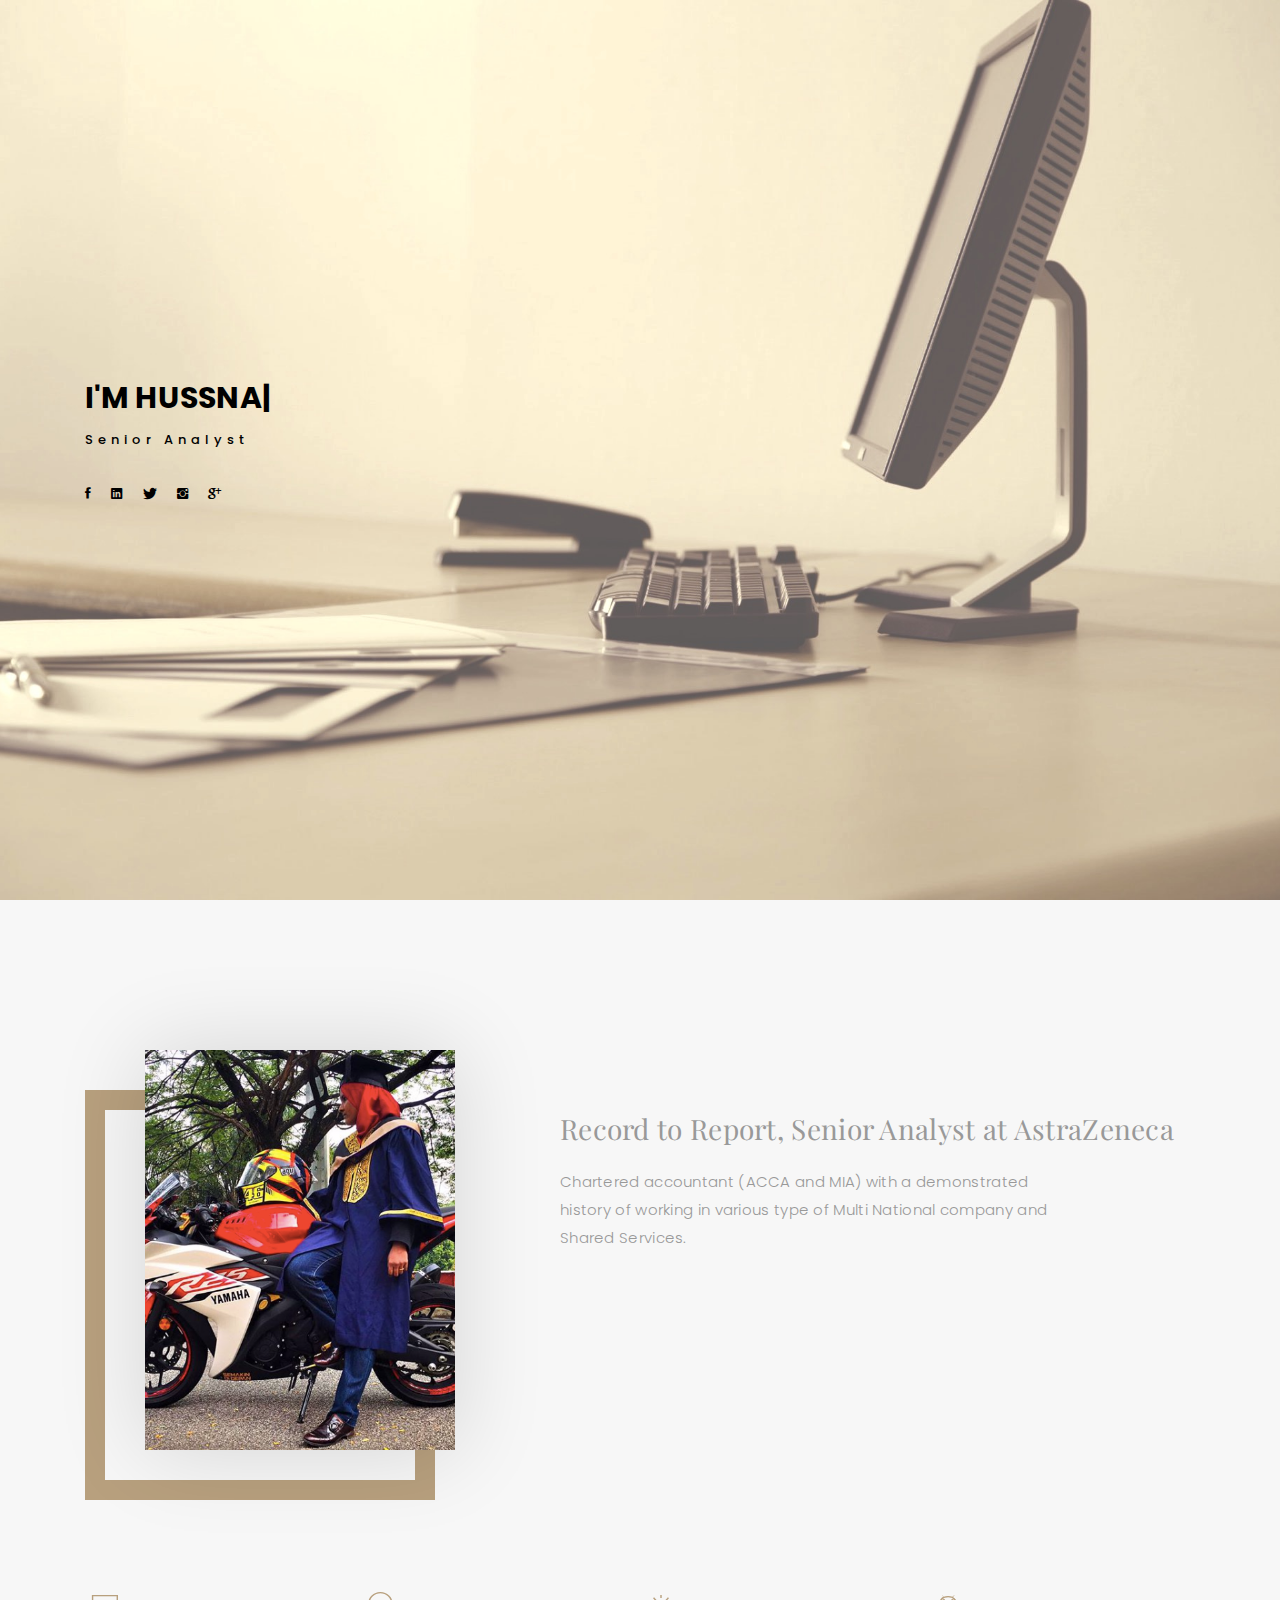
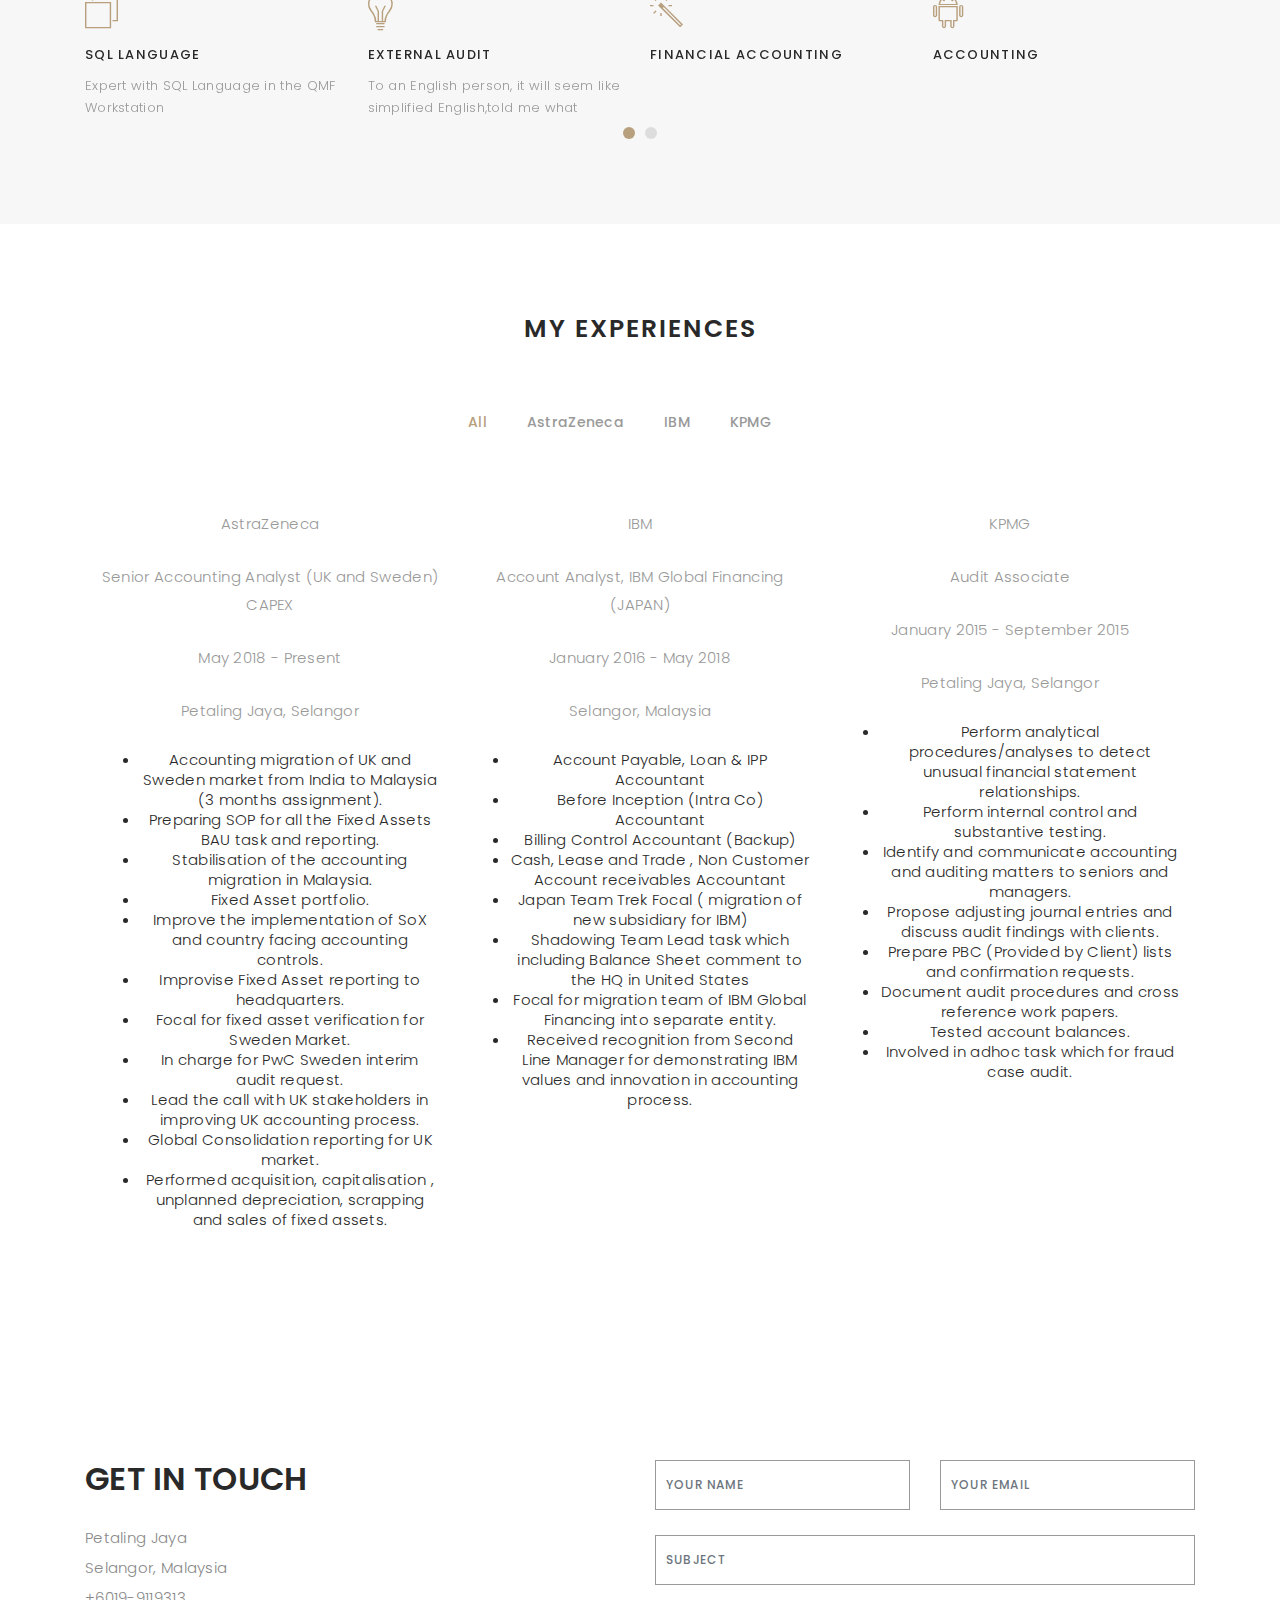
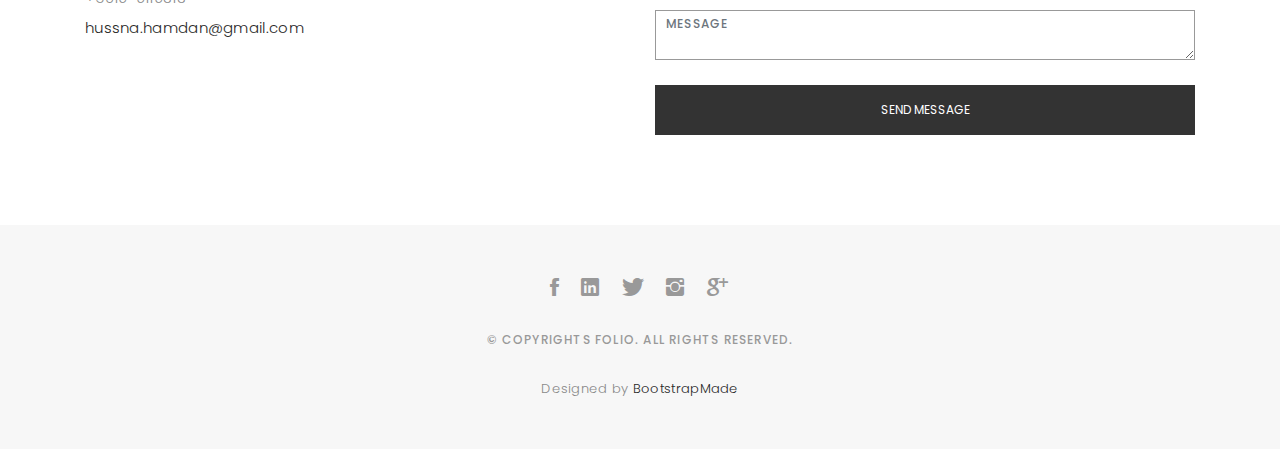
<file: index.html>
<!DOCTYPE html>
<html lang="en">

<head>
  <!-- meta -->
  <meta charset="utf-8">
  <meta content="width=device-width, initial-scale=1.0" name="viewport">

  <title>Resume - Hussna El</title>
  <meta content="" name="keywords">
  <meta content="" name="description">

  <!-- Google Fonts -->
  <link href="https://fonts.googleapis.com/css?family=Poppins:300,300i,400,400i,500,500i,600,600i,700,700i|Playfair+Display:400,400i,700,700i,900,900i" rel="stylesheet">

  <!-- Bootstrap CSS File -->
  <link href="lib/bootstrap/css/bootstrap.min.css" rel="stylesheet">

  <!-- Libraries CSS Files -->
  <link href="lib/ionicons/css/ionicons.min.css" rel="stylesheet">
  <link href="lib/owlcarousel/assets/owl.carousel.min.css" rel="stylesheet">
  <link href="lib/magnific-popup/magnific-popup.css" rel="stylesheet">
  <link href="lib/hover/hover.min.css" rel="stylesheet">

  <!-- Main Stylesheet File -->
  <link href="css/style.css" rel="stylesheet">

  <!-- Responsive css -->
  <link href="css/responsive.css" rel="stylesheet">

  <!-- Favicon -->
  <link rel="shortcut icon" href="images/favicon.png">

  <!-- =======================================================
    Theme Name: Folio
    Theme URL: https://bootstrapmade.com/folio-bootstrap-portfolio-template/
    Author: BootstrapMade.com
    Author URL: https://bootstrapmade.com
  ======================================================= -->
</head>

<body>

  <!-- start section navbar -->
  <nav id="main-nav">
    <div class="row">
      <div class="container">

        <div class="logo">
          <a href="index.html"><img src="images/logo.png" alt="logo"></a>
        </div>

        <div class="responsive"><i data-icon="m" class="ion-navicon-round"></i></div>

        <ul class="nav-menu list-unstyled">
          <li><a href="#header" class="smoothScroll">Home</a></li>
          <li><a href="#about" class="smoothScroll">About</a></li>
          <li><a href="#portfolio" class="smoothScroll">Portfolio</a></li>
          <li><a href="#journal" class="smoothScroll">Blog</a></li>
          <li><a href="#contact" class="smoothScroll">Contact</a></li>
        </ul>

      </div>
    </div>
  </nav>
  <!-- End section navbar -->


  <!-- start section header -->
  <div id="header" class="home">

    <div class="container">
      <div class="header-content">
        <h1>I'm <span class="typed"></span></h1>
        <p>Senior analyst</p>

        <ul class="list-unstyled list-social">
          <li><a href="https://www.facebook.com/hussna.elmutmainnah" target="_blank"><i class="ion-social-facebook"></i></a></li>
          <li><a href="https://www.linkedin.com/in/hussna-el-mutmainnah-hamdan-acca-ca-569815106/" target="_blank"><i class="ion-social-linkedin"></i></a></li>
          <li><a href="#"><i class="ion-social-twitter"></i></a></li>
          <li><a href="#"><i class="ion-social-instagram"></i></a></li>
          <li><a href="#"><i class="ion-social-googleplus"></i></a></li>
          
        </ul>
      </div>
    </div>
  </div>
  <!-- End section header -->


  <!-- start section about us -->
  <div id="about" class="paddsection">
    <div class="container">
      <div class="row justify-content-between">

        <div class="col-lg-4 ">
          <div class="div-img-bg">
            <div class="about-img">
              <img src="images/me.jpg" class="img-responsive" alt="me">
            </div>
          </div>
        </div>

        <div class="col-lg-7">
          <div class="about-descr">

            <p class="p-heading">Record to Report, Senior Analyst at AstraZeneca</p>
            <p class="separator">Chartered accountant (ACCA and MIA) with a demonstrated history of working in various type of Multi National company and Shared Services.</p>

          </div>

        </div>
      </div>
    </div>
  </div>
  <!-- end section about us -->


  <!-- start section services -->
  <div id="services">
    <div class="container">

        <div class="services-carousel owl-theme">

          <div class="services-block">

            <i class="ion-ios-browsers-outline"></i>
            <span>SQL Language</span>
            <p class="separator">Expert with SQL Language in the QMF Workstation</p>

          </div>

          <div class="services-block">

            <i class="ion-ios-lightbulb-outline"></i>
            <span>External Audit</span>
            <p class="separator">To an English person, it will seem like simplified English,told me what </p>

          </div>

          <div class="services-block">

            <i class="ion-ios-color-wand-outline"></i>
            <span>Financial Accounting</span>
            <p class="separator"></p>

          </div>

          <div class="services-block">

            <i class="ion-social-android-outline"></i>
            <span>Accounting</span>
            <p class="separator"></p>

          </div>

          <div class="services-block">

            <i class="ion-ios-analytics-outline"></i>
            <span>Analytics</span>
            <p class="separator"></p>

          </div>

          <div class="services-block">

            <i class="ion-ios-camera-outline"></i>
            <span>SAP System</span>
            <p class="separator"></p>

          </div>

        </div>

    </div>

  </div>
  <!-- end section services -->


  <!-- start section portfolio -->
  <div id="portfolio" class="text-center paddsection">

    <div class="container">
      <div class="section-title text-center">
        <h2>My Experiences</h2>
      </div>
    </div>

    <div class="container">
      <div class="row">
        <div class="col-md-12">

          <div class="portfolio-list">

            <ul class="nav list-unstyled" id="portfolio-flters">
              <li class="filter filter-active" data-filter=".all">all</li>
              <li class="filter" data-filter=".ASTRAZENECA">AstraZeneca</li>
              <li class="filter" data-filter=".IBM">IBM</li>
              <li class="filter" data-filter=".KPMG">KPMG</li>

            </ul>

          </div>

          <div class="portfolio-container">

            <div class="col-lg-4 col-md-6 portfolio-thumbnail all ASTRAZENECA">
              <a class="popup-img" href="images/portfolio/2.jpg">
                <p>AstraZeneca</p>
                <p>Senior Accounting Analyst (UK and Sweden) CAPEX</p>
                <p>May 2018 - Present</p>
                <p>Petaling Jaya, Selangor</p>
                <p>
                  <ul>
                    <li>Accounting migration of UK and Sweden market from India to Malaysia (3 months assignment).</li>
                    <li>Preparing SOP for all the Fixed Assets BAU task and reporting.</li>
                    <li>Stabilisation of the accounting migration in Malaysia.</li>
                    <li>Fixed Asset portfolio.</li>
                    <li>Improve the implementation of SoX and country facing accounting controls.</li>
                    <li>Improvise Fixed Asset reporting to headquarters.</li>
                    <li>Focal for fixed asset verification for Sweden Market.</li>
                    <li>In charge for PwC Sweden interim audit request.</li>
                    <li>Lead the call with UK stakeholders in improving UK accounting process.</li>
                    <li>Global Consolidation reporting for UK market.</li>
                    <li>Performed acquisition, capitalisation , unplanned depreciation, scrapping and sales of fixed assets.</li>
                  </ul>
                </p>
              </a>
            </div>

            <div class="col-lg-4 col-md-6 portfolio-thumbnail all IBM">
              <a class="popup-img" href="images/portfolio/3.jpg">
                <p>IBM</p>
                <p>Account Analyst, IBM Global Financing (JAPAN)</p>
                <p>January 2016 - May 2018</p>
                <p>Selangor, Malaysia</p>
                <p>
                  <ul>
                    <li>Account Payable, Loan & IPP Accountant </li>
                    <li>Before Inception (Intra Co) Accountant</li>
                    <li>Billing Control Accountant (Backup)</li>
                    <li>Cash, Lease and Trade , Non Customer Account receivables Accountant</li>
                    <li>Japan Team Trek Focal ( migration of new subsidiary for IBM)</li>
                    <li>Shadowing Team Lead task which including Balance Sheet comment to the HQ in United States</li>
                    <li>Focal for migration team of IBM Global Financing into separate entity.</li>
                    <li>Received recognition from Second Line Manager for demonstrating IBM values and innovation in accounting process.</li>
                  </ul>
                </p>
              </a>
            </div>

            <div class="col-lg-4 col-md-6 portfolio-thumbnail all KPMG">
              <a class="popup-img" href="images/portfolio/4.jpg">
                <p>KPMG</p>
                <p>Audit Associate</p>
                <p>January 2015 - September 2015</p>
                <p>Petaling Jaya, Selangor</p>
                <p>
                  <ul>
                    <li>Perform analytical procedures/analyses to detect unusual financial statement relationships.</li>
                    <li>Perform internal control and substantive testing.</li>
                    <li>Identify and communicate accounting and auditing matters to seniors and managers.</li>
                    <li>Propose adjusting journal entries and discuss audit findings with clients.</li>
                    <li>Prepare PBC (Provided by Client) lists and confirmation requests.</li>
                    <li>Document audit procedures and cross reference work papers.</li>
                    <li>Tested account balances.</li>
                    <li>Involved in adhoc task which for fraud case audit.</li>
                  </ul>
                </p>
              </a>
            </div>

          </div>
        </div>
      </div>
    </div>

  </div>
  <!-- End section portfolio -->


  <!-- start section journal -->
  <!--<div id="journal" class="text-left paddsection">

    <div class="container">
      <div class="section-title text-center">
        <h2>journal</h2>
      </div>
    </div>

    <div class="container">
      <div class="journal-block">
        <div class="row">

          <div class="col-lg-4 col-md-6">
            <div class="journal-info">

              <a href="blog-single.html"><img src="images/blog-post-1.jpg" class="img-responsive" alt="img"></a>

              <div class="journal-txt">

                <h4><a href="blog-single.html">SO LETS MAKE THE MOST IS BEAUTIFUL</a></h4>
                <p class="separator">To an English person, it will seem like simplified English
                </p>

              </div>

            </div>
          </div>

          <div class="col-lg-4 col-md-6">
            <div class="journal-info">

              <a href="blog-single.html"><img src="images/blog-post-2.jpg" class="img-responsive" alt="img"></a>

              <div class="journal-txt">

                <h4><a href="#blog-single.html">WE'RE GONA MAKE DREAMS COMES</a></h4>
                <p class="separator">To an English person, it will seem like simplified English
                </p>

              </div>

            </div>
          </div>

          <div class="col-lg-4 col-md-6">
            <div class="journal-info">

              <a href="blog-single.html"><img src="images/blog-post-3.jpg" class="img-responsive" alt="img"></a>

              <div class="journal-txt">

                <h4><a href="blog-single.html">NEW LIFE CIVILIZATIONS TO BOLDLY</a></h4>
                <p class="separator">To an English person, it will seem like simplified English
                </p>

              </div>

            </div>
          </div>

        </div>
      </div>
    </div>

  </div>
  <!-- End section journal -->


  <!-- start sectoion contact -->
  <div id="contact" class="paddsection">
    <div class="container">
      <div class="contact-block1">
        <div class="row">

          <div class="col-lg-6">
            <div class="contact-contact">

              <h2 class="mb-30">GET IN TOUCH</h2>

              <ul class="contact-details">
                <li><span>Petaling Jaya</span></li>
                <li><span>Selangor, Malaysia</span></li>
                <li><span>+6019-9119313</span></li>
                <li><span><a href = "mailto: hussna.hamdan@gmail.com">hussna.hamdan@gmail.com</a></span></li>

              </ul>

            </div>
          </div>

          <div class="col-lg-6">
            <form action="" method="post" role="form" class="contactForm">
              <div class="row">

                <div id="sendmessage">Your message has been sent. Thank you!</div>
                <div id="errormessage"></div>

                <div class="col-lg-6">
                  <div class="form-group contact-block1">
                    <input type="text" name="name" class="form-control" id="name" placeholder="Your Name" data-rule="minlen:4" data-msg="Please enter at least 4 chars" />
                    <div class="validation"></div>
                  </div>
                </div>

                <div class="col-lg-6">
                  <div class="form-group">
                    <input type="email" class="form-control" name="email" id="email" placeholder="Your Email" data-rule="email" data-msg="Please enter a valid email" />
                    <div class="validation"></div>
                  </div>
                </div>

                <div class="col-lg-12">
                  <div class="form-group">
                    <input type="text" class="form-control" name="subject" id="subject" placeholder="Subject" data-rule="minlen:4" data-msg="Please enter at least 8 chars of subject" />
                    <div class="validation"></div>
                  </div>
                </div>

                <div class="col-lg-12">
                  <div class="form-group">
                    <textarea class="form-control" name="message" rows="12" data-rule="required" data-msg="Please write something for us" placeholder="Message"></textarea>
                    <div class="validation"></div>
                  </div>
                </div>

                <div class="col-lg-12">
                  <input type="submit" class="btn btn-defeault btn-send" value="Send message">
                </div>

              </div>
            </form>
          </div>
        </div>
      </div>
    </div>
  </div>
  <!-- start sectoion contact -->


  <!-- start section footer -->
  <div id="footer" class="text-center">
    <div class="container">
      <div class="socials-media text-center">

        <ul class="list-unstyled">
          <li><a href="https://www.facebook.com/hussna.elmutmainnah"><i class="ion-social-facebook" target="_blank"></i></a></li>
          <li><a href="https://www.linkedin.com/in/hussna-el-mutmainnah-hamdan-acca-ca-569815106/" target="_blank"><i class="ion-social-linkedin"></i></a></li>
          <li><a href="#"><i class="ion-social-twitter"></i></a></li>
          <li><a href="#"><i class="ion-social-instagram"></i></a></li>
          <li><a href="#"><i class="ion-social-googleplus"></i></a></li>
        </ul>

      </div>

      <p>&copy; Copyrights Folio. All rights reserved.</p>

      <div class="credits">
        <!--
          All the links in the footer should remain intact.
          You can delete the links only if you purchased the pro version.
          Licensing information: https://bootstrapmade.com/license/
          Purchase the pro version with working PHP/AJAX contact form: https://bootstrapmade.com/buy/?theme=Folio
        -->
        Designed by <a href="https://bootstrapmade.com/">BootstrapMade</a>
      </div>

    </div>
  </div>
  <!-- End section footer -->

  <!-- JavaScript Libraries -->
  <script src="lib/jquery/jquery.min.js"></script>
  <script src="lib/jquery/jquery-migrate.min.js"></script>
  <script src="lib/bootstrap/js/bootstrap.bundle.min.js"></script>
  <script src="lib/typed/typed.js"></script>
  <script src="lib/owlcarousel/owl.carousel.min.js"></script>
  <script src="lib/magnific-popup/magnific-popup.min.js"></script>
  <script src="lib/isotope/isotope.pkgd.min.js"></script>

  <!-- Contact Form JavaScript File -->
  <script src="contactform/contactform.js"></script>

  <!-- Template Main Javascript File -->
  <script src="js/main.js"></script>

</body>

</html>
</file>
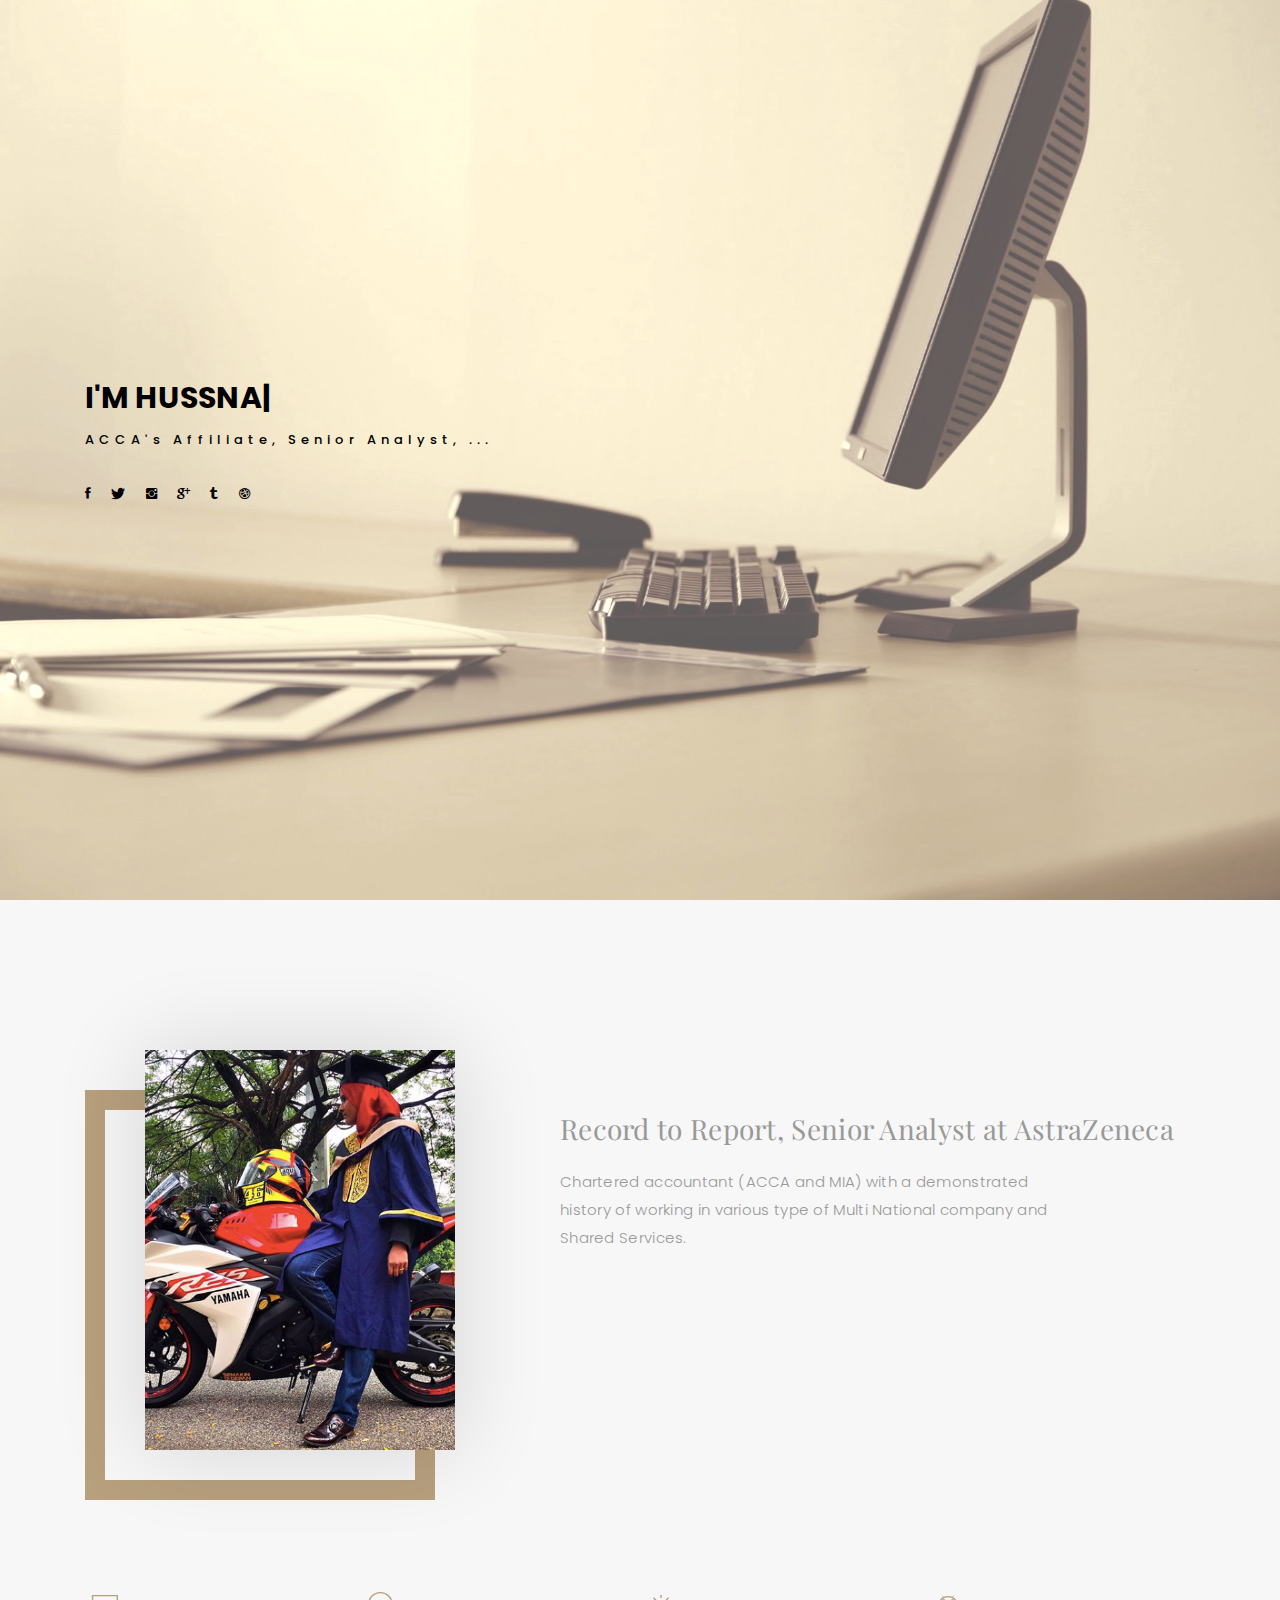
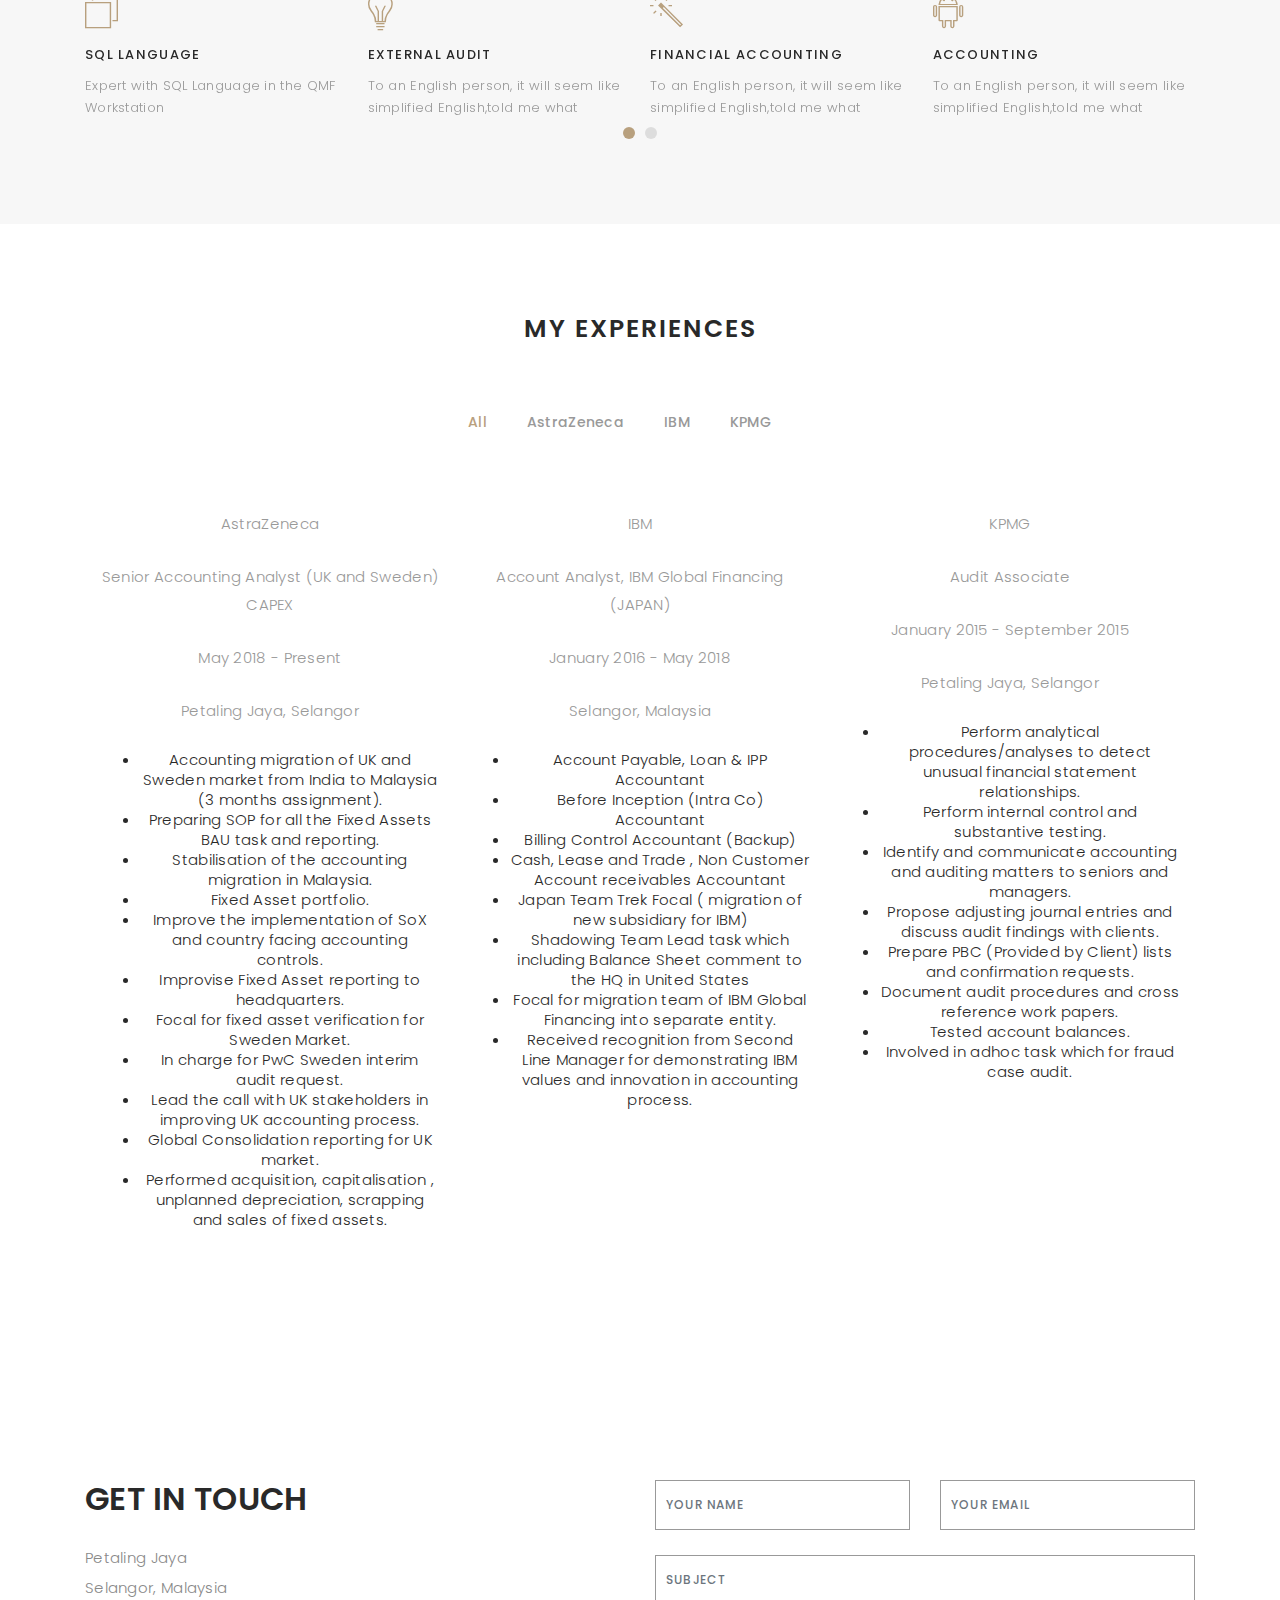
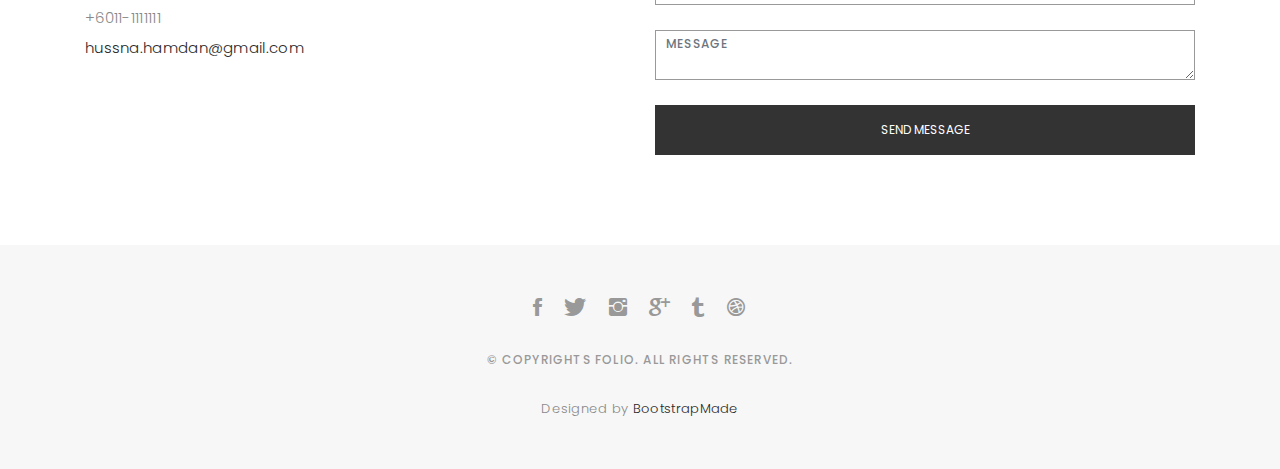
<file: hussnael/index.html>
<!DOCTYPE html>
<html lang="en">

<head>
  <!-- meta -->
  <meta charset="utf-8">
  <meta content="width=device-width, initial-scale=1.0" name="viewport">

  <title>Folio - Hussna El</title>
  <meta content="" name="keywords">
  <meta content="" name="description">

  <!-- Google Fonts -->
  <link href="https://fonts.googleapis.com/css?family=Poppins:300,300i,400,400i,500,500i,600,600i,700,700i|Playfair+Display:400,400i,700,700i,900,900i" rel="stylesheet">

  <!-- Bootstrap CSS File -->
  <link href="lib/bootstrap/css/bootstrap.min.css" rel="stylesheet">

  <!-- Libraries CSS Files -->
  <link href="lib/ionicons/css/ionicons.min.css" rel="stylesheet">
  <link href="lib/owlcarousel/assets/owl.carousel.min.css" rel="stylesheet">
  <link href="lib/magnific-popup/magnific-popup.css" rel="stylesheet">
  <link href="lib/hover/hover.min.css" rel="stylesheet">

  <!-- Main Stylesheet File -->
  <link href="css/style.css" rel="stylesheet">

  <!-- Responsive css -->
  <link href="css/responsive.css" rel="stylesheet">

  <!-- Favicon -->
  <link rel="shortcut icon" href="images/favicon.png">

  <!-- =======================================================
    Theme Name: Folio
    Theme URL: https://bootstrapmade.com/folio-bootstrap-portfolio-template/
    Author: BootstrapMade.com
    Author URL: https://bootstrapmade.com
  ======================================================= -->
</head>

<body>

  <!-- start section navbar -->
  <nav id="main-nav">
    <div class="row">
      <div class="container">

        <div class="logo">
          <a href="index.html"><img src="images/logo.png" alt="logo"></a>
        </div>

        <div class="responsive"><i data-icon="m" class="ion-navicon-round"></i></div>

        <ul class="nav-menu list-unstyled">
          <li><a href="#header" class="smoothScroll">Home</a></li>
          <li><a href="#about" class="smoothScroll">About</a></li>
          <li><a href="#portfolio" class="smoothScroll">Portfolio</a></li>
          <li><a href="#journal" class="smoothScroll">Blog</a></li>
          <li><a href="#contact" class="smoothScroll">Contact</a></li>
        </ul>

      </div>
    </div>
  </nav>
  <!-- End section navbar -->


  <!-- start section header -->
  <div id="header" class="home">

    <div class="container">
      <div class="header-content">
        <h1>I'm <span class="typed"></span></h1>
        <p>ACCA's Affiliate, senior analyst, ...</p>

        <ul class="list-unstyled list-social">
          <li><a href="#"><i class="ion-social-facebook"></i></a></li>
          <li><a href="#"><i class="ion-social-twitter"></i></a></li>
          <li><a href="#"><i class="ion-social-instagram"></i></a></li>
          <li><a href="#"><i class="ion-social-googleplus"></i></a></li>
          <li><a href="#"><i class="ion-social-tumblr"></i></a></li>
          <li><a href="#"><i class="ion-social-dribbble"></i></a></li>
        </ul>
      </div>
    </div>
  </div>
  <!-- End section header -->


  <!-- start section about us -->
  <div id="about" class="paddsection">
    <div class="container">
      <div class="row justify-content-between">

        <div class="col-lg-4 ">
          <div class="div-img-bg">
            <div class="about-img">
              <img src="images/me.jpg" class="img-responsive" alt="me">
            </div>
          </div>
        </div>

        <div class="col-lg-7">
          <div class="about-descr">

            <p class="p-heading">Record to Report, Senior Analyst at AstraZeneca</p>
            <p class="separator">Chartered accountant (ACCA and MIA) with a demonstrated history of working in various type of Multi National company and Shared Services.</p>

          </div>

        </div>
      </div>
    </div>
  </div>
  <!-- end section about us -->


  <!-- start section services -->
  <div id="services">
    <div class="container">

        <div class="services-carousel owl-theme">

          <div class="services-block">

            <i class="ion-ios-browsers-outline"></i>
            <span>SQL Language</span>
            <p class="separator">Expert with SQL Language in the QMF Workstation</p>

          </div>

          <div class="services-block">

            <i class="ion-ios-lightbulb-outline"></i>
            <span>External Audit</span>
            <p class="separator">To an English person, it will seem like simplified English,told me what </p>

          </div>

          <div class="services-block">

            <i class="ion-ios-color-wand-outline"></i>
            <span>Financial Accounting</span>
            <p class="separator">To an English person, it will seem like simplified English,told me what </p>

          </div>

          <div class="services-block">

            <i class="ion-social-android-outline"></i>
            <span>Accounting</span>
            <p class="separator">To an English person, it will seem like simplified English,told me what </p>

          </div>

          <div class="services-block">

            <i class="ion-ios-analytics-outline"></i>
            <span>Analytics</span>
            <p class="separator">To an English person, it will seem like simplified English,told me what </p>

          </div>

          <div class="services-block">

            <i class="ion-ios-camera-outline"></i>
            <span>SAP System</span>
            <p class="separator">To an English person, it will seem like simplified English,told me what </p>

          </div>

        </div>

    </div>

  </div>
  <!-- end section services -->


  <!-- start section portfolio -->
  <div id="portfolio" class="text-center paddsection">

    <div class="container">
      <div class="section-title text-center">
        <h2>My Experiences</h2>
      </div>
    </div>

    <div class="container">
      <div class="row">
        <div class="col-md-12">

          <div class="portfolio-list">

            <ul class="nav list-unstyled" id="portfolio-flters">
              <li class="filter filter-active" data-filter=".all">all</li>
              <li class="filter" data-filter=".ASTRAZENECA">AstraZeneca</li>
              <li class="filter" data-filter=".IBM">IBM</li>
              <li class="filter" data-filter=".KPMG">KPMG</li>

            </ul>

          </div>

          <div class="portfolio-container">

            <div class="col-lg-4 col-md-6 portfolio-thumbnail all ASTRAZENECA">
              <a class="popup-img" href="images/portfolio/2.jpg">
                <p>AstraZeneca</p>
                <p>Senior Accounting Analyst (UK and Sweden) CAPEX</p>
                <p>May 2018 - Present</p>
                <p>Petaling Jaya, Selangor</p>
                <p>
                  <ul>
                    <li>Accounting migration of UK and Sweden market from India to Malaysia (3 months assignment).</li>
                    <li>Preparing SOP for all the Fixed Assets BAU task and reporting.</li>
                    <li>Stabilisation of the accounting migration in Malaysia.</li>
                    <li>Fixed Asset portfolio.</li>
                    <li>Improve the implementation of SoX and country facing accounting controls.</li>
                    <li>Improvise Fixed Asset reporting to headquarters.</li>
                    <li>Focal for fixed asset verification for Sweden Market.</li>
                    <li>In charge for PwC Sweden interim audit request.</li>
                    <li>Lead the call with UK stakeholders in improving UK accounting process.</li>
                    <li>Global Consolidation reporting for UK market.</li>
                    <li>Performed acquisition, capitalisation , unplanned depreciation, scrapping and sales of fixed assets.</li>
                  </ul>
                </p>
              </a>
            </div>

            <div class="col-lg-4 col-md-6 portfolio-thumbnail all IBM">
              <a class="popup-img" href="images/portfolio/3.jpg">
                <p>IBM</p>
                <p>Account Analyst, IBM Global Financing (JAPAN)</p>
                <p>January 2016 - May 2018</p>
                <p>Selangor, Malaysia</p>
                <p>
                  <ul>
                    <li>Account Payable, Loan & IPP Accountant </li>
                    <li>Before Inception (Intra Co) Accountant</li>
                    <li>Billing Control Accountant (Backup)</li>
                    <li>Cash, Lease and Trade , Non Customer Account receivables Accountant</li>
                    <li>Japan Team Trek Focal ( migration of new subsidiary for IBM)</li>
                    <li>Shadowing Team Lead task which including Balance Sheet comment to the HQ in United States</li>
                    <li>Focal for migration team of IBM Global Financing into separate entity.</li>
                    <li>Received recognition from Second Line Manager for demonstrating IBM values and innovation in accounting process.</li>
                  </ul>
                </p>
              </a>
            </div>

            <div class="col-lg-4 col-md-6 portfolio-thumbnail all KPMG">
              <a class="popup-img" href="images/portfolio/4.jpg">
                <p>KPMG</p>
                <p>Audit Associate</p>
                <p>January 2015 - September 2015</p>
                <p>Petaling Jaya, Selangor</p>
                <p>
                  <ul>
                    <li>Perform analytical procedures/analyses to detect unusual financial statement relationships.</li>
                    <li>Perform internal control and substantive testing.</li>
                    <li>Identify and communicate accounting and auditing matters to seniors and managers.</li>
                    <li>Propose adjusting journal entries and discuss audit findings with clients.</li>
                    <li>Prepare PBC (Provided by Client) lists and confirmation requests.</li>
                    <li>Document audit procedures and cross reference work papers.</li>
                    <li>Tested account balances.</li>
                    <li>Involved in adhoc task which for fraud case audit.</li>
                  </ul>
                </p>
              </a>
            </div>

          </div>
        </div>
      </div>
    </div>

  </div>
  <!-- End section portfolio -->


  <!-- start section journal -->
  <!--<div id="journal" class="text-left paddsection">

    <div class="container">
      <div class="section-title text-center">
        <h2>journal</h2>
      </div>
    </div>

    <div class="container">
      <div class="journal-block">
        <div class="row">

          <div class="col-lg-4 col-md-6">
            <div class="journal-info">

              <a href="blog-single.html"><img src="images/blog-post-1.jpg" class="img-responsive" alt="img"></a>

              <div class="journal-txt">

                <h4><a href="blog-single.html">SO LETS MAKE THE MOST IS BEAUTIFUL</a></h4>
                <p class="separator">To an English person, it will seem like simplified English
                </p>

              </div>

            </div>
          </div>

          <div class="col-lg-4 col-md-6">
            <div class="journal-info">

              <a href="blog-single.html"><img src="images/blog-post-2.jpg" class="img-responsive" alt="img"></a>

              <div class="journal-txt">

                <h4><a href="#blog-single.html">WE'RE GONA MAKE DREAMS COMES</a></h4>
                <p class="separator">To an English person, it will seem like simplified English
                </p>

              </div>

            </div>
          </div>

          <div class="col-lg-4 col-md-6">
            <div class="journal-info">

              <a href="blog-single.html"><img src="images/blog-post-3.jpg" class="img-responsive" alt="img"></a>

              <div class="journal-txt">

                <h4><a href="blog-single.html">NEW LIFE CIVILIZATIONS TO BOLDLY</a></h4>
                <p class="separator">To an English person, it will seem like simplified English
                </p>

              </div>

            </div>
          </div>

        </div>
      </div>
    </div>

  </div>
  <!-- End section journal -->


  <!-- start sectoion contact -->
  <div id="contact" class="paddsection">
    <div class="container">
      <div class="contact-block1">
        <div class="row">

          <div class="col-lg-6">
            <div class="contact-contact">

              <h2 class="mb-30">GET IN TOUCH</h2>

              <ul class="contact-details">
                <li><span>Petaling Jaya</span></li>
                <li><span>Selangor, Malaysia</span></li>
                <li><span>+6011-1111111</span></li>
                <li><span><a href = "mailto: hussna.hamdan@gmail.com">hussna.hamdan@gmail.com</a></span></li>

              </ul>

            </div>
          </div>

          <div class="col-lg-6">
            <form action="" method="post" role="form" class="contactForm">
              <div class="row">

                <div id="sendmessage">Your message has been sent. Thank you!</div>
                <div id="errormessage"></div>

                <div class="col-lg-6">
                  <div class="form-group contact-block1">
                    <input type="text" name="name" class="form-control" id="name" placeholder="Your Name" data-rule="minlen:4" data-msg="Please enter at least 4 chars" />
                    <div class="validation"></div>
                  </div>
                </div>

                <div class="col-lg-6">
                  <div class="form-group">
                    <input type="email" class="form-control" name="email" id="email" placeholder="Your Email" data-rule="email" data-msg="Please enter a valid email" />
                    <div class="validation"></div>
                  </div>
                </div>

                <div class="col-lg-12">
                  <div class="form-group">
                    <input type="text" class="form-control" name="subject" id="subject" placeholder="Subject" data-rule="minlen:4" data-msg="Please enter at least 8 chars of subject" />
                    <div class="validation"></div>
                  </div>
                </div>

                <div class="col-lg-12">
                  <div class="form-group">
                    <textarea class="form-control" name="message" rows="12" data-rule="required" data-msg="Please write something for us" placeholder="Message"></textarea>
                    <div class="validation"></div>
                  </div>
                </div>

                <div class="col-lg-12">
                  <input type="submit" class="btn btn-defeault btn-send" value="Send message">
                </div>

              </div>
            </form>
          </div>
        </div>
      </div>
    </div>
  </div>
  <!-- start sectoion contact -->


  <!-- start section footer -->
  <div id="footer" class="text-center">
    <div class="container">
      <div class="socials-media text-center">

        <ul class="list-unstyled">
          <li><a href="#"><i class="ion-social-facebook"></i></a></li>
          <li><a href="#"><i class="ion-social-twitter"></i></a></li>
          <li><a href="#"><i class="ion-social-instagram"></i></a></li>
          <li><a href="#"><i class="ion-social-googleplus"></i></a></li>
          <li><a href="#"><i class="ion-social-tumblr"></i></a></li>
          <li><a href="#"><i class="ion-social-dribbble"></i></a></li>
        </ul>

      </div>

      <p>&copy; Copyrights Folio. All rights reserved.</p>

      <div class="credits">
        <!--
          All the links in the footer should remain intact.
          You can delete the links only if you purchased the pro version.
          Licensing information: https://bootstrapmade.com/license/
          Purchase the pro version with working PHP/AJAX contact form: https://bootstrapmade.com/buy/?theme=Folio
        -->
        Designed by <a href="https://bootstrapmade.com/">BootstrapMade</a>
      </div>

    </div>
  </div>
  <!-- End section footer -->

  <!-- JavaScript Libraries -->
  <script src="lib/jquery/jquery.min.js"></script>
  <script src="lib/jquery/jquery-migrate.min.js"></script>
  <script src="lib/bootstrap/js/bootstrap.bundle.min.js"></script>
  <script src="lib/typed/typed.js"></script>
  <script src="lib/owlcarousel/owl.carousel.min.js"></script>
  <script src="lib/magnific-popup/magnific-popup.min.js"></script>
  <script src="lib/isotope/isotope.pkgd.min.js"></script>

  <!-- Contact Form JavaScript File -->
  <script src="contactform/contactform.js"></script>

  <!-- Template Main Javascript File -->
  <script src="js/main.js"></script>

</body>

</html>
</file>
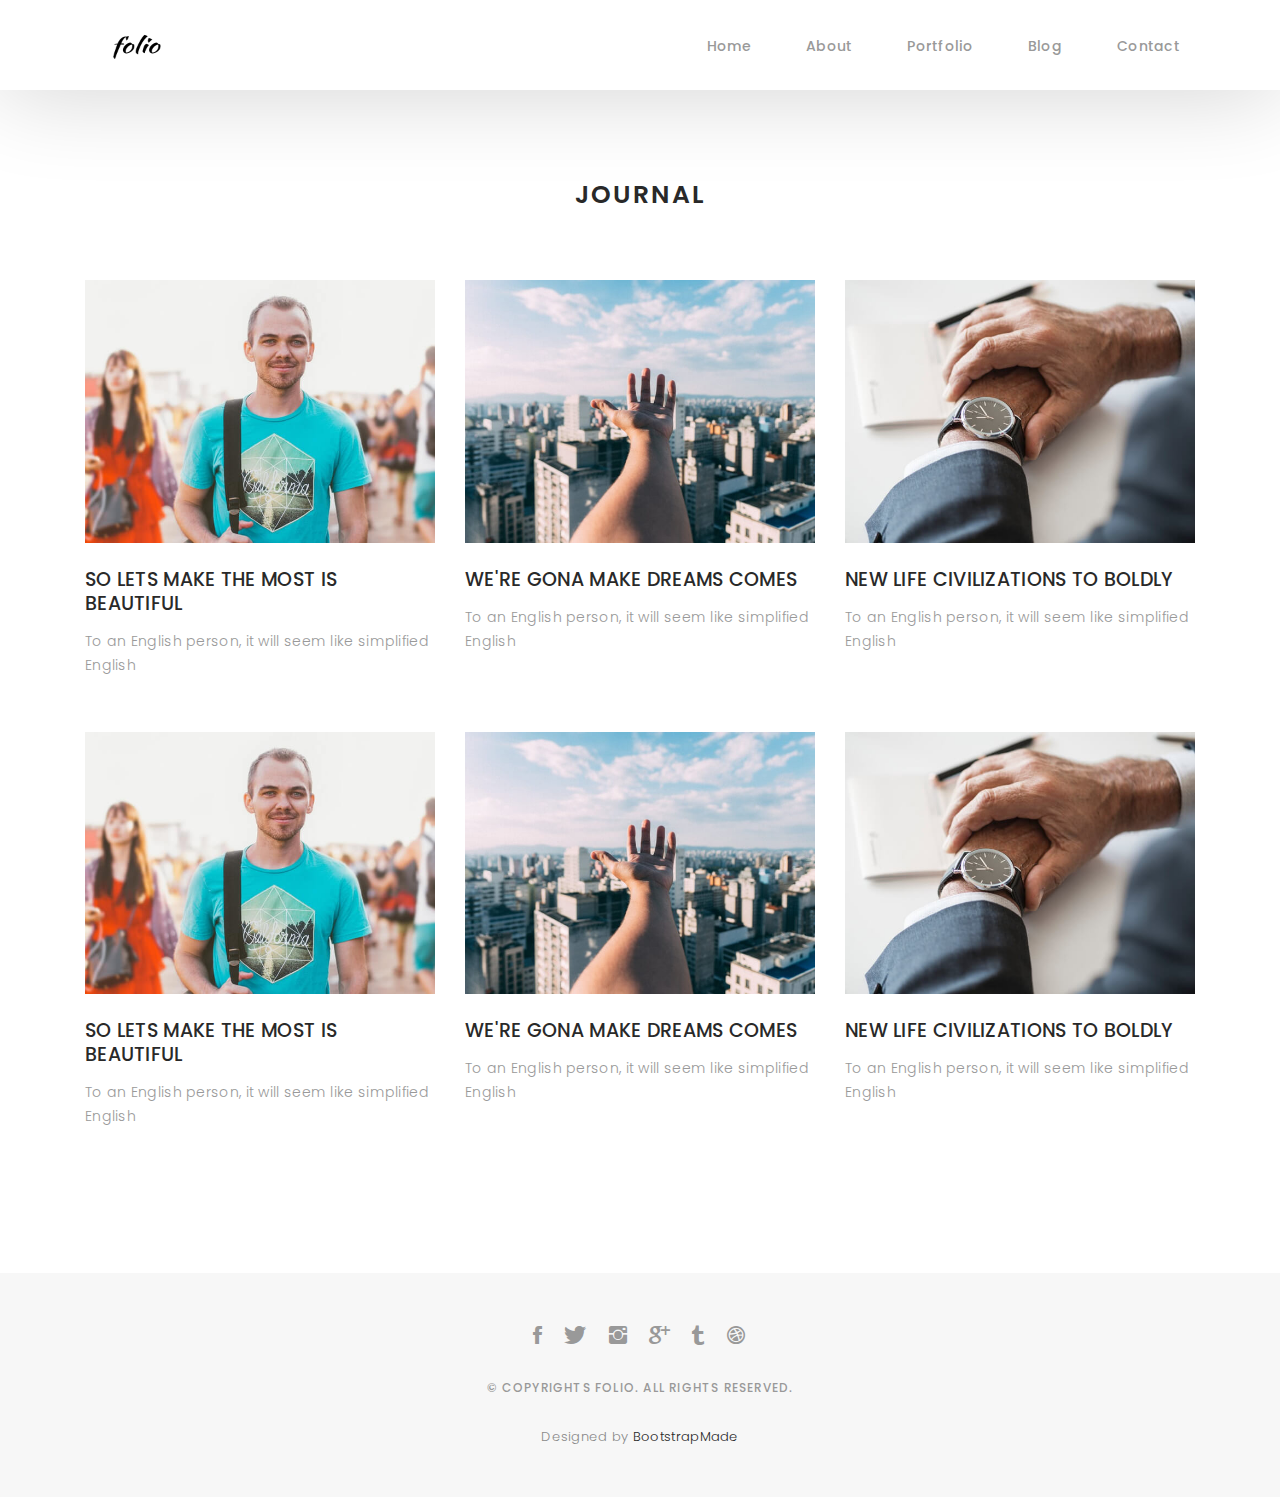
<file: blog-grid.html>
<!DOCTYPE html>
<html lang="en">

<head>
  <!-- meta -->
  <meta charset="utf-8">
  <meta content="width=device-width, initial-scale=1.0" name="viewport">

  <title>Folio - Blog Grid</title>
  <meta content="" name="keywords">
  <meta content="" name="description">

  <!-- Google Fonts -->
  <link href="https://fonts.googleapis.com/css?family=Poppins:300,300i,400,400i,500,500i,600,600i,700,700i|Playfair+Display:400,400i,700,700i,900,900i" rel="stylesheet">

  <!-- Bootstrap CSS File -->
  <link href="lib/bootstrap/css/bootstrap.min.css" rel="stylesheet">

  <!-- Libraries CSS Files -->
  <link href="lib/ionicons/css/ionicons.min.css" rel="stylesheet">
  <link href="lib/owlcarousel/assets/owl.carousel.min.css" rel="stylesheet">
  <link href="lib/magnific-popup/magnific-popup.css" rel="stylesheet">
  <link href="lib/hover/hover.min.css" rel="stylesheet">

  <!-- Blog Stylesheet File -->
  <link href="css/blog.css" rel="stylesheet">

  <!-- Main Stylesheet File -->
  <link href="css/style.css" rel="stylesheet">

  <!-- Responsive css -->
  <link href="css/responsive.css" rel="stylesheet">

  <!-- Favicon -->
  <link rel="shortcut icon" href="images/favicon.png">

  <!-- =======================================================
    Theme Name: Folio
    Theme URL: https://bootstrapmade.com/folio-bootstrap-portfolio-template/
    Author: BootstrapMade.com
    Author URL: https://bootstrapmade.com
  ======================================================= -->
</head>

<body>

  <!-- start section navbar -->
  <nav id="main-nav-subpage" class="subpage-nav">
    <div class="row">
      <div class="container">

        <div class="logo">
          <a href="index.html"><img src="images/logo.png" alt="logo"></a>
        </div>

        <div class="responsive"><i data-icon="m" class="ion-navicon-round"></i></div>

        <ul class="nav-menu list-unstyled">
          <li><a href="#homee" class="smoothScroll">Home</a></li>
          <li><a href="#about" class="smoothScroll">About</a></li>
          <li><a href="#portfolio" class="smoothScroll">Portfolio</a></li>
          <li><a href="#blog" class="smoothScroll">Blog</a></li>
          <li><a href="#contact" class="smoothScroll">Contact</a></li>
        </ul>

      </div>
    </div>
  </nav>
  <!-- End section navbar -->

  <!-- start section journal -->
  <div id="journal-blog" class="text-left  paddsections">

    <div class="container">
      <div class="section-title text-center">
        <h2>journal</h2>
      </div>
    </div>

    <div class="container">
      <div class="journal-block">
        <div class="row">

          <div class="col-lg-4 col-md-6">
            <div class="journal-info mb-30">

              <a href="blog-single.html"><img src="images/blog-post-1.jpg" class="img-responsive" alt="img"></a>

              <div class="journal-txt">

                <h4><a href="blog-single.html">SO LETS MAKE THE MOST IS BEAUTIFUL</a></h4>
                <p class="separator">To an English person, it will seem like simplified English
                </p>

              </div>

            </div>
          </div>

          <div class="col-lg-4 col-md-6">
            <div class="journal-info mb-30">

              <a href="blog-single.html"><img src="images/blog-post-2.jpg" class="img-responsive" alt="img"></a>

              <div class="journal-txt">

                <h4><a href="blog-single.html">WE'RE GONA MAKE DREAMS COMES</a></h4>
                <p class="separator">To an English person, it will seem like simplified English
                </p>

              </div>

            </div>
          </div>

          <div class="col-lg-4 col-md-6">
            <div class="journal-info mb-30">

              <a href="blog-single.html"><img src="images/blog-post-3.jpg" class="img-responsive" alt="img"></a>

              <div class="journal-txt">

                <h4><a href="blog-single.html">NEW LIFE CIVILIZATIONS TO BOLDLY</a></h4>
                <p class="separator">To an English person, it will seem like simplified English
                </p>

              </div>

            </div>
          </div>

          <div class="col-lg-4 col-md-6">
            <div class="journal-info mb-30">

              <a href="blog-single.html"><img src="images/blog-post-1.jpg" class="img-responsive" alt="img"></a>

              <div class="journal-txt">

                <h4><a href="blog-single.html">SO LETS MAKE THE MOST IS BEAUTIFUL</a></h4>
                <p class="separator">To an English person, it will seem like simplified English
                </p>

              </div>

            </div>
          </div>

          <div class="col-lg-4 col-md-6">
            <div class="journal-info mb-30">

              <a href="blog-single.html"><img src="images/blog-post-2.jpg" class="img-responsive" alt="img"></a>

              <div class="journal-txt">

                <h4><a href="blog-single.html">WE'RE GONA MAKE DREAMS COMES</a></h4>
                <p class="separator">To an English person, it will seem like simplified English
                </p>

              </div>

            </div>
          </div>

          <div class="col-lg-4 col-md-6">
            <div class="journal-info mb-30">

              <a href="blog-single.html"><img src="images/blog-post-3.jpg" class="img-responsive" alt="img"></a>

              <div class="journal-txt">

                <h4><a href="blog-single.html">NEW LIFE CIVILIZATIONS TO BOLDLY</a></h4>
                <p class="separator">To an English person, it will seem like simplified English
                </p>

              </div>

            </div>
          </div>

        </div>
      </div>
    </div>
  </div>
  <!-- End section journal -->


  <!-- start section footer -->
  <div id="footer" class="text-center">
    <div class="container">
      <div class="socials-media text-center">

        <ul class="list-unstyled">
          <li><a href="#"><i class="ion-social-facebook"></i></a></li>
          <li><a href="#"><i class="ion-social-twitter"></i></a></li>
          <li><a href="#"><i class="ion-social-instagram"></i></a></li>
          <li><a href="#"><i class="ion-social-googleplus"></i></a></li>
          <li><a href="#"><i class="ion-social-tumblr"></i></a></li>
          <li><a href="#"><i class="ion-social-dribbble"></i></a></li>
        </ul>

      </div>

      <p>&copy; Copyrights Folio. All rights reserved.</p>

      <div class="credits">
        <!--
          All the links in the footer should remain intact.
          You can delete the links only if you purchased the pro version.
          Licensing information: https://bootstrapmade.com/license/
          Purchase the pro version with working PHP/AJAX contact form: https://bootstrapmade.com/buy/?theme=Folio
        -->
        Designed by <a href="https://bootstrapmade.com/">BootstrapMade</a>
      </div>

    </div>
  </div>
  <!-- End section footer -->

  <!-- JavaScript Libraries -->
  <script src="lib/jquery/jquery.min.js"></script>
  <script src="lib/jquery/jquery-migrate.min.js"></script>
  <script src="lib/bootstrap/js/bootstrap.bundle.min.js"></script>
  <script src="lib/typed/typed.js"></script>
  <script src="lib/owlcarousel/owl.carousel.min.js"></script>
  <script src="lib/magnific-popup/magnific-popup.min.js"></script>
  <script src="lib/isotope/isotope.pkgd.min.js"></script>

  <!-- Contact Form JavaScript File -->
  <script src="contactform/contactform.js"></script>

  <!-- Template Main Javascript File -->
  <script src="js/main.js"></script>

</body>

</html>
</file>
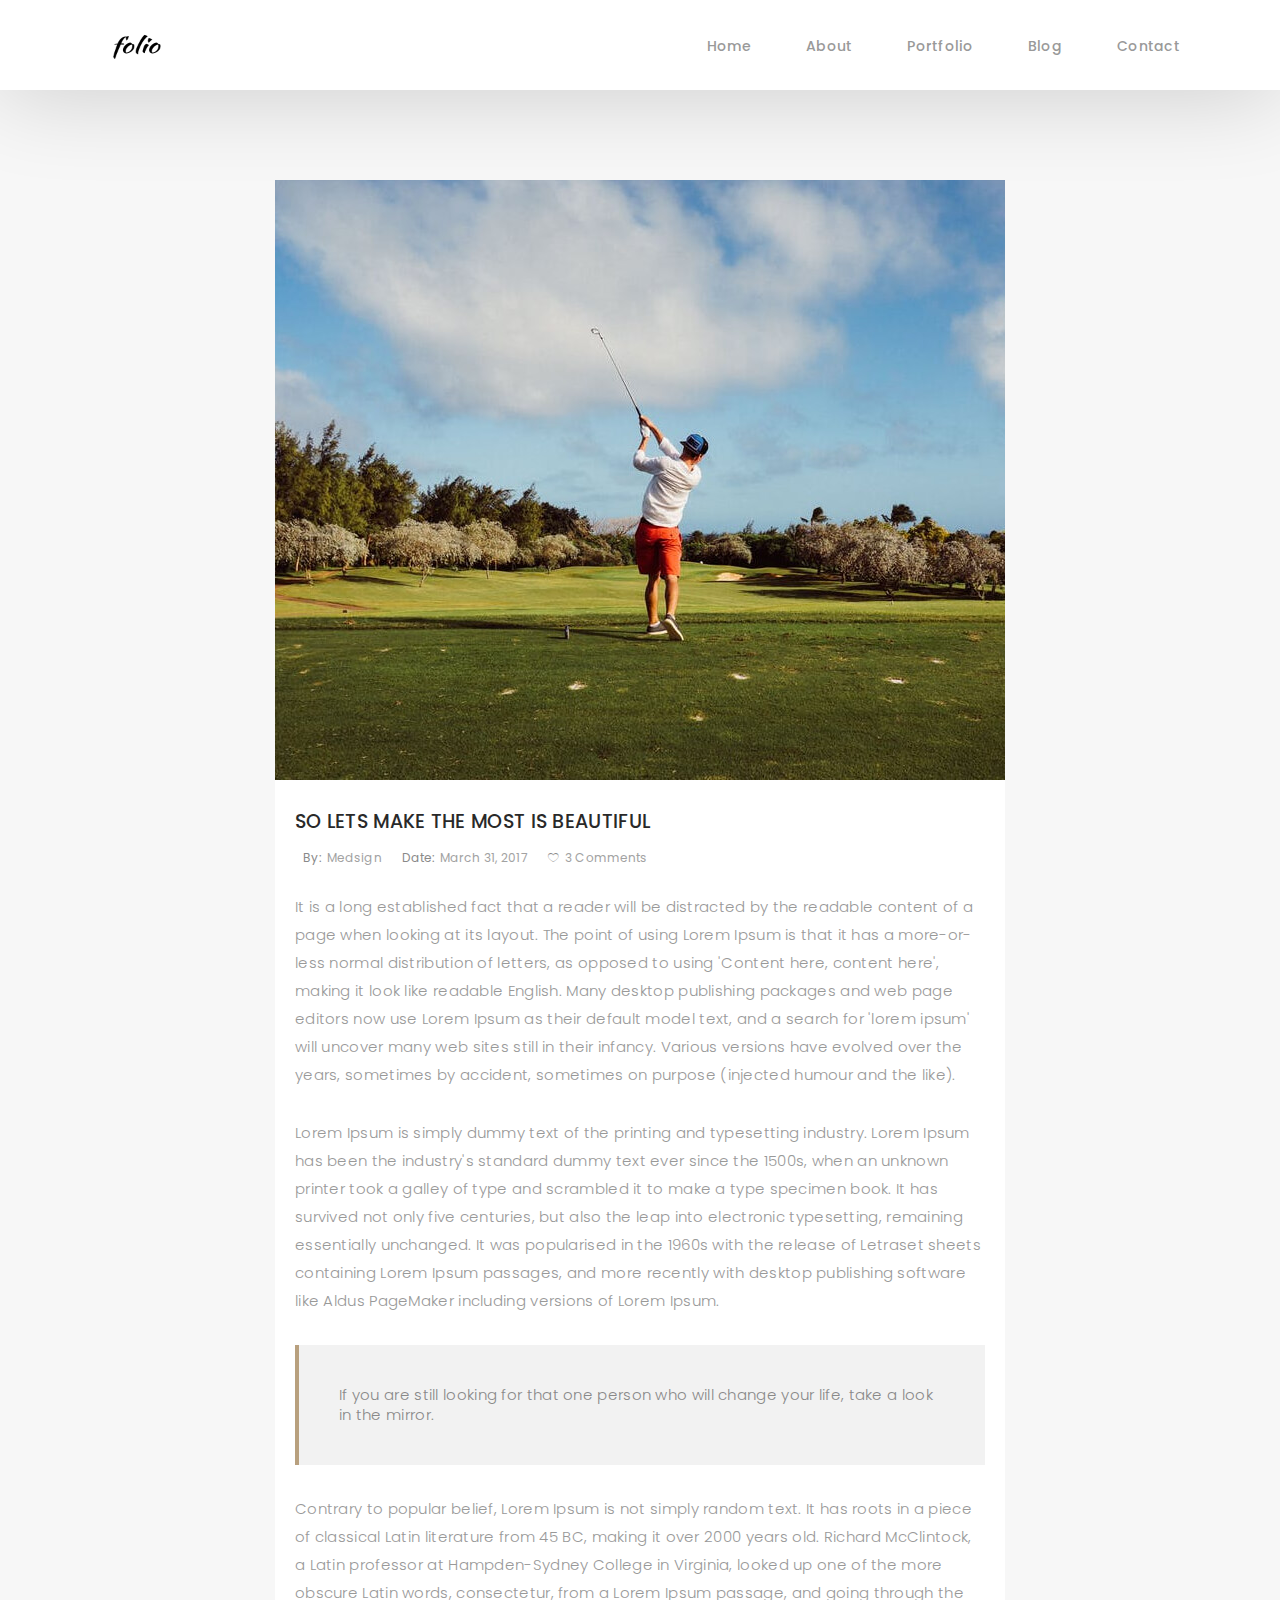
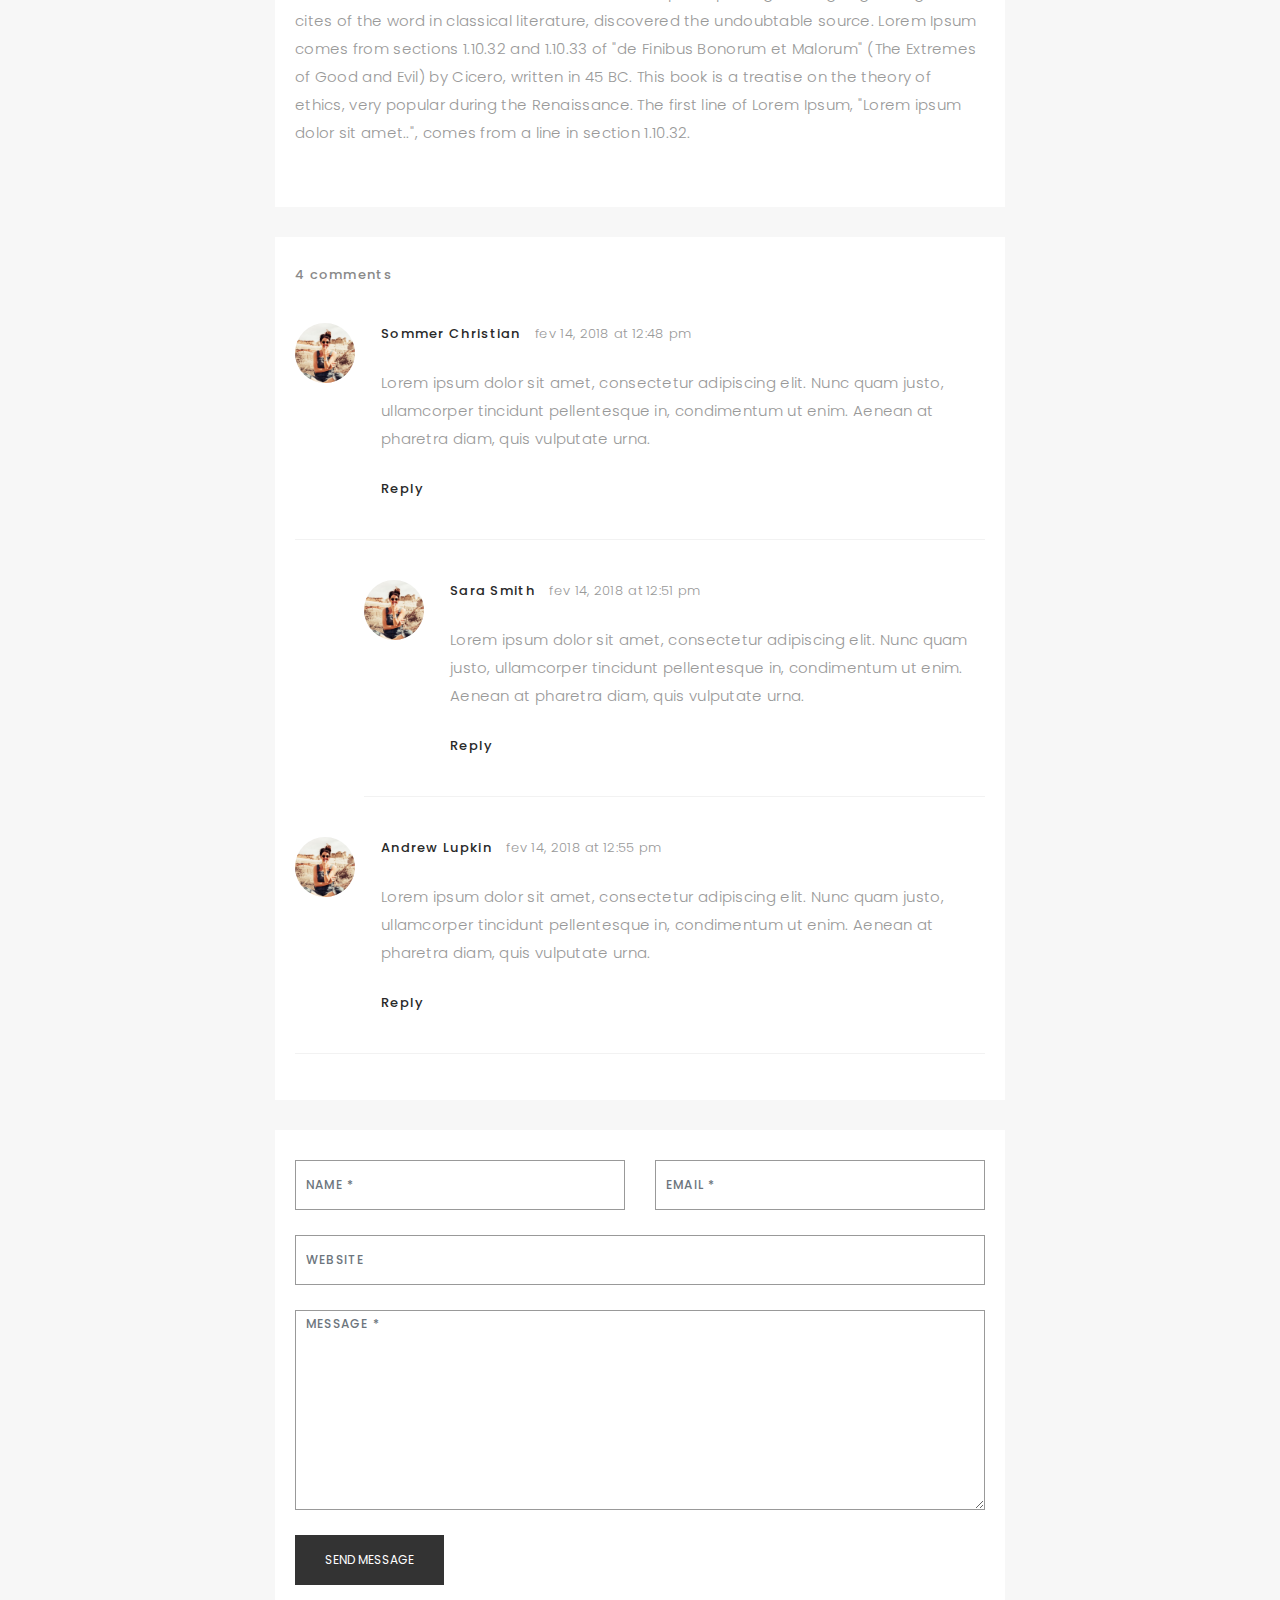
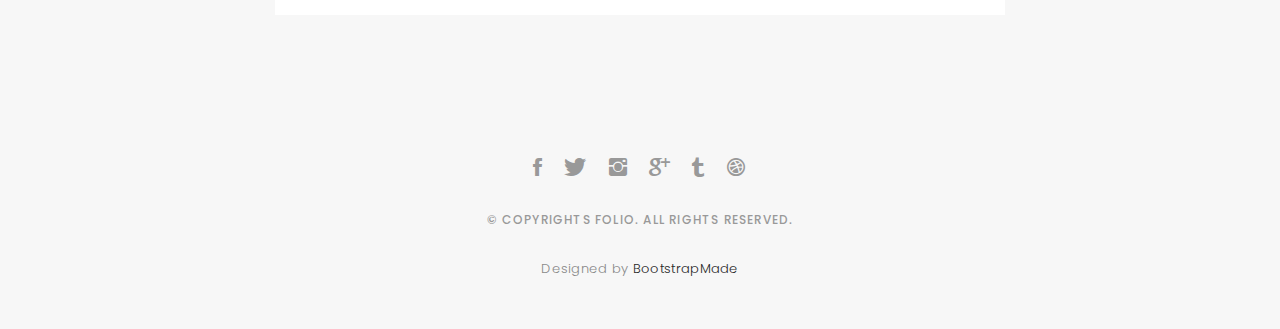
<file: blog-single.html>
<!DOCTYPE html>
<html lang="en">

<head>
  <!-- meta -->
  <meta charset="utf-8">
  <meta content="width=device-width, initial-scale=1.0" name="viewport">

  <title>Folio - Blog Singlee</title>
  <meta content="" name="keywords">
  <meta content="" name="description">

  <!-- Google Fonts -->
  <link href="https://fonts.googleapis.com/css?family=Poppins:300,300i,400,400i,500,500i,600,600i,700,700i|Playfair+Display:400,400i,700,700i,900,900i" rel="stylesheet">

  <!-- Bootstrap CSS File -->
  <link href="lib/bootstrap/css/bootstrap.min.css" rel="stylesheet">

  <!-- Libraries CSS Files -->
  <link href="lib/ionicons/css/ionicons.min.css" rel="stylesheet">
  <link href="lib/owlcarousel/assets/owl.carousel.min.css" rel="stylesheet">
  <link href="lib/magnific-popup/magnific-popup.css" rel="stylesheet">
  <link href="lib/hover/hover.min.css" rel="stylesheet">

  <!-- Blog Stylesheet File -->
  <link href="css/blog.css" rel="stylesheet">

  <!-- Main Stylesheet File -->
  <link href="css/style.css" rel="stylesheet">

  <!-- Responsive css -->
  <link href="css/responsive.css" rel="stylesheet">

  <!-- Favicon -->
  <link rel="shortcut icon" href="images/favicon.png">

  <!-- =======================================================
    Theme Name: Folio
    Theme URL: https://bootstrapmade.com/folio-bootstrap-portfolio-template/
    Author: BootstrapMade.com
    Author URL: https://bootstrapmade.com
  ======================================================= -->
</head>

<body>

  <!-- start section navbar -->
  <nav id="main-nav-subpage" class="subpage-nav">
    <div class="row">
      <div class="container">

        <div class="logo">
          <a href="index.html"><img src="images/logo.png" alt="logo"></a>
        </div>

        <div class="responsive"><i data-icon="m" class="ion-navicon-round"></i></div>

        <ul class="nav-menu list-unstyled">
          <li><a href="#homee" class="smoothScroll">Home</a></li>
          <li><a href="#about" class="smoothScroll">About</a></li>
          <li><a href="#portfolio" class="smoothScroll">Portfolio</a></li>
          <li><a href="#blog" class="smoothScroll">Blog</a></li>
          <li><a href="#contact" class="smoothScroll">Contact</a></li>
        </ul>
      </div>
    </div>
  </nav>
  <!-- End section navbar -->
  <!-- start section main content -->
  <div class="main-content paddsection">
    <div class="container">
      <div class="row justify-content-center">
        <div class="col-md-8 col-md-offset-2">
          <div class="row">
            <div class="container-main single-main">
              <div class="col-md-12">
                <div class="block-main mb-30">
                  <img src="images/blog-post-big.jpg" class="img-responsive" alt="reviews2">
                  <div class="content-main single-post padDiv">
                    <div class="journal-txt">
                      <h4><a href="#">SO LETS MAKE THE MOST IS BEAUTIFUL</a></h4>
                    </div>
                    <div class="post-meta">
                      <ul class="list-unstyled mb-0">
                        <li class="author">by:<a href="#">medsign</a></li>
                        <li class="date">date:<a href="#">March 31, 2017</a></li>
                        <li class="commont"><i class="ion-ios-heart-outline"></i><a href="#">3 Comments</a></li>
                      </ul>
                    </div>
                    <p class="mb-30">It is a long established fact that a reader will be distracted by the readable content of a page when looking at its layout. The point of using Lorem Ipsum is that it has a more-or-less normal distribution of letters, as opposed to
                      using 'Content here, content here', making it look like readable English. Many desktop publishing packages and web page editors now use Lorem Ipsum as their default model text, and a search for 'lorem ipsum' will uncover many web
                      sites still in their infancy. Various versions have evolved over the years, sometimes by accident, sometimes on purpose (injected humour and the like).</p>
                    <p class="mb-30">Lorem Ipsum is simply dummy text of the printing and typesetting industry. Lorem Ipsum has been the industry's standard dummy text ever since the 1500s, when an unknown printer took a galley of type and scrambled it to make a type
                      specimen book. It has survived not only five centuries, but also the leap into electronic typesetting, remaining essentially unchanged. It was popularised in the 1960s with the release of Letraset sheets containing Lorem Ipsum passages,
                      and more recently with desktop publishing software like Aldus PageMaker including versions of Lorem Ipsum.</p>
                    <blockquote>If you are still looking for that one person who will change your life, take a look in the mirror.</blockquote>
                    <p class="mb-30">Contrary to popular belief, Lorem Ipsum is not simply random text. It has roots in a piece of classical Latin literature from 45 BC, making it over 2000 years old. Richard McClintock, a Latin professor at Hampden-Sydney College in
                      Virginia, looked up one of the more obscure Latin words, consectetur, from a Lorem Ipsum passage, and going through the cites of the word in classical literature, discovered the undoubtable source. Lorem Ipsum comes from sections
                      1.10.32 and 1.10.33 of "de Finibus Bonorum et Malorum" (The Extremes of Good and Evil) by Cicero, written in 45 BC. This book is a treatise on the theory of ethics, very popular during the Renaissance. The first line of Lorem Ipsum,
                      "Lorem ipsum dolor sit amet..", comes from a line in section 1.10.32.</p>
                  </div>
                </div>
              </div>
              <div class="col-md-12">
                <div class="comments text-left padDiv mb-30">
                  <div class="entry-comments">
                    <h6 class="mb-30">4 comments</h6>
                    <ul class="entry-comments-list list-unstyled">
                      <li>
                        <div class="entry-comments-item">
                          <img src="images/avatar.jpg" class="entry-comments-avatar" alt="">
                          <div class="entry-comments-body">
                            <span class="entry-comments-author">Sommer Christian</span>
                            <span><a href="#">fev 14, 2018 at 12:48 pm</a></span>
                            <p class="mb-10">Lorem ipsum dolor sit amet, consectetur adipiscing elit. Nunc quam justo, ullamcorper tincidunt pellentesque in, condimentum ut enim. Aenean at pharetra diam, quis vulputate urna. </p>
                            <a class="rep" href="#">Reply</a>
                          </div>
                        </div>
                        <ul class="entry-comments-reply list-unstyled">
                          <li>
                            <div class="entry-comments-item">
                              <img src="images/avatar.jpg" class="entry-comments-avatar" alt="">
                              <div class="entry-comments-body">
                                <span class="entry-comments-author">Sara Smith</span>
                                <span><a href="#">fev 14, 2018 at 12:51 pm</a></span>
                                <p class="mb-10">Lorem ipsum dolor sit amet, consectetur adipiscing elit. Nunc quam justo, ullamcorper tincidunt pellentesque in, condimentum ut enim. Aenean at pharetra diam, quis vulputate urna.</p>
                                <a class="rep" href="#">Reply</a>
                              </div>
                            </div>
                          </li>
                        </ul>
                      </li>
                      <li>
                        <div class="entry-comments-item">
                          <img src="images/avatar.jpg" class="entry-comments-avatar" alt="">
                          <div class="entry-comments-body">
                            <span class="entry-comments-author">Andrew Lupkin</span>
                            <span><a href="#">fev 14, 2018 at 12:55 pm</a></span>
                            <p class="mb-10">Lorem ipsum dolor sit amet, consectetur adipiscing elit. Nunc quam justo, ullamcorper tincidunt pellentesque in, condimentum ut enim. Aenean at pharetra diam, quis vulputate urna. </p>
                            <a class="rep" href="#">Reply</a>
                          </div>
                        </div>
                      </li>
                    </ul>
                  </div>
                </div>
              </div>
              <div class="col-lg-12">
                <div class="cmt padDiv">
                  <form id="comment-form" method="post" action="" role="form">
                    <div class="row">
                        <div class="col-lg-6">
                          <div class="form-group">
                            <input id="form_name" type="text" name="name" class="form-control" placeholder="Name *" required="required">
                          </div>
                        </div>
                        <div class="col-lg-6">
                          <div class="form-group">
                            <input id="form_email" type="email" name="email" class="form-control" placeholder="email *" required="required">
                          </div>
                        </div>
                        <div class="col-md-12">
                          <div class="form-group">
                            <input id="form_name" type="text" name="website" class="form-control" placeholder="Website">
                          </div>
                        </div>
                        <div class="col-lg-12">
                          <div class="form-group">
                            <textarea id="form_message" name="message" class="form-control" placeholder="Message *" style="height: 200px;" required="required"></textarea>
                          </div>
                        </div>
                        <div class="col-lg-12">
                          <input type="submit" class="btn btn-defeault btn-send" value="Send message">
                        </div>
                    </div>
                  </form>
                </div>
              </div>
            </div>
          </div>
        </div>
      </div>
    </div>
  </div>
  <!--  </div> -->
  <!-- start section main content -->

  <!-- start section footer -->
  <div id="footer" class="text-center">
    <div class="container">
      <div class="socials-media text-center">

        <ul class="list-unstyled">
          <li><a href="#"><i class="ion-social-facebook"></i></a></li>
          <li><a href="#"><i class="ion-social-twitter"></i></a></li>
          <li><a href="#"><i class="ion-social-instagram"></i></a></li>
          <li><a href="#"><i class="ion-social-googleplus"></i></a></li>
          <li><a href="#"><i class="ion-social-tumblr"></i></a></li>
          <li><a href="#"><i class="ion-social-dribbble"></i></a></li>
        </ul>

      </div>

      <p>&copy; Copyrights Folio. All rights reserved.</p>

      <div class="credits">
        <!--
          All the links in the footer should remain intact.
          You can delete the links only if you purchased the pro version.
          Licensing information: https://bootstrapmade.com/license/
          Purchase the pro version with working PHP/AJAX contact form: https://bootstrapmade.com/buy/?theme=Folio
        -->
        Designed by <a href="https://bootstrapmade.com/">BootstrapMade</a>
      </div>

    </div>
  </div>
  <!-- End section footer -->

  <!-- JavaScript Libraries -->
  <script src="lib/jquery/jquery.min.js"></script>
  <script src="lib/jquery/jquery-migrate.min.js"></script>
  <script src="lib/bootstrap/js/bootstrap.bundle.min.js"></script>
  <script src="lib/typed/typed.js"></script>
  <script src="lib/owlcarousel/owl.carousel.min.js"></script>
  <script src="lib/magnific-popup/magnific-popup.min.js"></script>
  <script src="lib/isotope/isotope.pkgd.min.js"></script>

  <!-- Contact Form JavaScript File -->
  <script src="contactform/contactform.js"></script>

  <!-- Template Main Javascript File -->
  <script src="js/main.js"></script>

</body>

</html>
</file>
<file: css/responsive.css>
/** Width between 1200x to 0
 *  ~~~~~~~~~~~~~~~~~~~~~~~~~~~~~~~~~~~~
 */

@media (min-width: 1200px) {

}

/** Width between 992px to 1199px
 *  ~~~~~~~~~~~~~~~~~~~~~~~~~~~~~~~~~~~~
 */

@media (min-width: 992px) and (max-width: 1199px) {
  
}

/** Width between 768px to 991px
 *  ~~~~~~~~~~~~~~~~~~~~~~~~~~~~~~~~~~~~
 */

@media (min-width: 768px) and (max-width: 991px) {
  /* Navbar */
  nav {
    padding: 10px 15px;
  }
  .nav-menu {
    margin-top: 40px;
    display: none;
    float: none;
    width: 100%;
  }
  .nav-menu li {
    float: none;
    width: 100%;
    text-align: center;
    border-top: 1px solid #f7f7f7;
    line-height: 45px;
    margin-left: 0;
    padding-top: 10px;
    padding-bottom: 10px;
  }
  .responsive {
    float: right;
    padding-top: 15px;
    display: block;
  }
  /* About */
  .head-info .header-content .cmaster h1 {
    font-size: 32px;
  }
  #about .div-img-bg {
    padding: 0;
  }
  #about .div-img-bg .about-img img {
    margin-top: 0%;
    margin-left: calc(0% - 0px);
  }
  #about .about-descr .p-heading {
    font-size: 20px;
  }
  #about .about-descr .separator {
    max-width: 100%;
    margin-bottom: 0;
  }
  /* portfolio */
  #portfolio .portfolio-list .nav li {
    float: none;
    margin: 20px;
    display: inline-block;
  }
  /* journal */
  #journal .journal-block .journal-info {
    margin-bottom: 30px;
  }
  /* Contact */
  .contact-contact {
    margin-bottom: 30px;
  }
  /* Footer */
  #footer .socials-media ul li {
    margin-right: 0;
    margin-left: 0;
    float: none;
    display: inline-block;
  }
}

/** Width between 767px to 0
 *  ~~~~~~~~~~~~~~~~~~~~~~~~~~~~~~~~~~~~
 */

@media (max-width: 767px) {
  /* Navbar */
  nav {
    padding: 20px 15px;
  }
  .nav-menu {
    margin-top: 40px;
    display: none;
    float: none;
    width: 100%;
  }
  .nav-menu li {
    float: none;
    width: 100%;
    text-align: center;
    border-top: 1px solid #f7f7f7;
    line-height: 45px;
    margin-left: 0;
    padding-top: 10px;
    padding-bottom: 10px;
  }
  .responsive {
    float: right;
    padding-top: 15px;
    display: block;
  }
  /* About */
  .head-info .header-content h1 {
    font-size: 32px;
  }
  #about .div-img-bg {
    padding: 0;
  }
  #about .div-img-bg .about-img img {
    margin-top: 0%;
    margin-left: calc(0% - 0px);
  }
  #about .about-descr .p-heading {
    font-size: 20px;
  }
  #about .about-descr .separator {
    max-width: 100%;
    margin-bottom: 0;
  }
  /* portfolio */
  #portfolio .portfolio-list .nav li {
    float: none;
    margin: 20px;
    display: inline-block;
  }
  /* journal */
  #journal .journal-block .journal-info {
    margin-bottom: 30px;
  }
  /* Contact */
  .contact-contact {
    margin-bottom: 30px;
  }
  /* Footer */
  #footer .socials-media ul li {
    margin-right: 0;
    margin-left: 0;
    float: none;
    display: inline-block;
  }
}

/** Width between 600px to 0
 *  ~~~~~~~~~~~~~~~~~~~~~~~~~~~~~~~~~~~~
 */

@media (max-width: 600px) {
  /* Navbar */
  nav {
    padding: 20px 15px;
  }
  .nav-menu {
    margin-top: 40px;
    display: none;
    float: none;
    width: 100%;
  }
  .nav-menu li {
    float: none;
    width: 100%;
    text-align: center;
    border-top: 1px solid #f7f7f7;
    line-height: 45px;
    margin-left: 0;
    padding-top: 10px;
    padding-bottom: 10px;
  }
  .responsive {
    float: right;
    padding-top: 15px;
    display: block;
  }
  /* About */
  .head-info .header-content h1 {
    font-size: 32px;
  }
  #about .div-img-bg {
    padding: 0;
  }
  #about .div-img-bg .about-img img {
    margin-top: 0%;
    margin-left: calc(0% - 0px);
  }
  #about .about-descr .p-heading {
    font-size: 20px;
  }
  #about .about-descr .separator {
    max-width: 100%;
    margin-bottom: 0;
  }
  /* portfolio */
  #portfolio .portfolio-list .nav li {
    float: none;
    margin: 10px;
    display: inline-block;
  }
  /* journal */
  #journal .journal-block .journal-info {
    margin-bottom: 30px;
  }
  /* Contact */
  .contact-contact {
    margin-bottom: 30px;
  }
  /* Footer */
  #footer .socials-media ul li {
    margin-right: 0;
    margin-left: 0;
    float: none;
    display: inline-block;
  }
}

/** Width between 480px to 0
 *  ~~~~~~~~~~~~~~~~~~~~~~~~~~~~~~~~~~~~
 */

@media (max-width: 480px) {
  /* Navbar */
  nav {
    padding: 20px 15px;
  }
  .nav-menu {
    margin-top: 40px;
    display: none;
    float: none;
    width: 100%;
  }
  .nav-menu li {
    float: none;
    width: 100%;
    text-align: center;
    border-top: 1px solid #f7f7f7;
    line-height: 45px;
    margin-left: 0;
    padding-top: 10px;
    padding-bottom: 10px;
  }
  .responsive {
    float: right;
    padding-top: 15px;
    display: block;
  }
  /* About */
  .head-info .header-content h1 {
    font-size: 32px;
  }
  #about .div-img-bg {
    padding: 0;
  }
  #about .div-img-bg .about-img img {
    margin-top: 0%;
    margin-left: calc(0% - 0px);
  }
  #about .about-descr .p-heading {
    font-size: 20px;
  }
  #about .about-descr .separator {
    max-width: 100%;
    margin-bottom: 0;
  }
  /* portfolio */
  #portfolio .portfolio-list .nav li {
    float: none;
    margin: 20px;
  }
  /* journal */
  #journal .journal-block .journal-info {
    margin-bottom: 30px;
  }
  /* Contact */
  .contact-contact {
    margin-bottom: 30px;
  }
  /* Footer */
  #footer .socials-media ul li {
    margin-right: 0;
    margin-left: 0;
    float: none;
    display: inline-block;
  }
}

/** Width between 320px to 0
 *  ~~~~~~~~~~~~~~~~~~~~~~~~~~~~~~~~~~~~
 */

@media (max-width: 320px) {
  /* Navbar */
  nav {
    padding: 20px 15px;
  }
  .nav-menu {
    margin-top: 40px;
    display: none;
    float: none;
    width: 100%;
  }
  .nav-menu li {
    float: none;
    width: 100%;
    text-align: center;
    border-top: 1px solid #f7f7f7;
    line-height: 45px;
    margin-left: 0;
    padding-top: 10px;
    padding-bottom: 10px;
  }
  .responsive {
    float: right;
    padding-top: 15px;
    display: block;
  }
  /* About */
  .head-info .header-content h1 {
    font-size: 32px;
  }
  #about .div-img-bg {
    padding: 0;
  }
  #about .div-img-bg .about-img img {
    margin-top: 0%;
    margin-left: calc(0% - 0px);
  }
  #about .about-descr .p-heading {
    font-size: 20px;
  }
  #about .about-descr .separator {
    max-width: 100%;
    margin-bottom: 0;
  }
  /* portfolio */
  #portfolio .portfolio-list .nav li {
    float: none;
    margin: 20px;
  }
  /* journal */
  #journal .journal-block .journal-info {
    margin-bottom: 30px;
  }
  /* Contact */
  .contact-contact {
    margin-bottom: 30px;
  }
  /* Footer */
  #footer .socials-media ul li {
    margin-right: 0;
    margin-left: 0;
    float: none;
    display: inline-block;
  }
  /* Single page */
  .entry-comments-body span {
    display: inline-block;
    margin-right: 0;
  }
}
</file>
<file: hussnael/css/responsive.css>
/** Width between 1200x to 0
 *  ~~~~~~~~~~~~~~~~~~~~~~~~~~~~~~~~~~~~
 */

@media (min-width: 1200px) {

}

/** Width between 992px to 1199px
 *  ~~~~~~~~~~~~~~~~~~~~~~~~~~~~~~~~~~~~
 */

@media (min-width: 992px) and (max-width: 1199px) {
  
}

/** Width between 768px to 991px
 *  ~~~~~~~~~~~~~~~~~~~~~~~~~~~~~~~~~~~~
 */

@media (min-width: 768px) and (max-width: 991px) {
  /* Navbar */
  nav {
    padding: 10px 15px;
  }
  .nav-menu {
    margin-top: 40px;
    display: none;
    float: none;
    width: 100%;
  }
  .nav-menu li {
    float: none;
    width: 100%;
    text-align: center;
    border-top: 1px solid #f7f7f7;
    line-height: 45px;
    margin-left: 0;
    padding-top: 10px;
    padding-bottom: 10px;
  }
  .responsive {
    float: right;
    padding-top: 15px;
    display: block;
  }
  /* About */
  .head-info .header-content .cmaster h1 {
    font-size: 32px;
  }
  #about .div-img-bg {
    padding: 0;
  }
  #about .div-img-bg .about-img img {
    margin-top: 0%;
    margin-left: calc(0% - 0px);
  }
  #about .about-descr .p-heading {
    font-size: 20px;
  }
  #about .about-descr .separator {
    max-width: 100%;
    margin-bottom: 0;
  }
  /* portfolio */
  #portfolio .portfolio-list .nav li {
    float: none;
    margin: 20px;
    display: inline-block;
  }
  /* journal */
  #journal .journal-block .journal-info {
    margin-bottom: 30px;
  }
  /* Contact */
  .contact-contact {
    margin-bottom: 30px;
  }
  /* Footer */
  #footer .socials-media ul li {
    margin-right: 0;
    margin-left: 0;
    float: none;
    display: inline-block;
  }
}

/** Width between 767px to 0
 *  ~~~~~~~~~~~~~~~~~~~~~~~~~~~~~~~~~~~~
 */

@media (max-width: 767px) {
  /* Navbar */
  nav {
    padding: 20px 15px;
  }
  .nav-menu {
    margin-top: 40px;
    display: none;
    float: none;
    width: 100%;
  }
  .nav-menu li {
    float: none;
    width: 100%;
    text-align: center;
    border-top: 1px solid #f7f7f7;
    line-height: 45px;
    margin-left: 0;
    padding-top: 10px;
    padding-bottom: 10px;
  }
  .responsive {
    float: right;
    padding-top: 15px;
    display: block;
  }
  /* About */
  .head-info .header-content h1 {
    font-size: 32px;
  }
  #about .div-img-bg {
    padding: 0;
  }
  #about .div-img-bg .about-img img {
    margin-top: 0%;
    margin-left: calc(0% - 0px);
  }
  #about .about-descr .p-heading {
    font-size: 20px;
  }
  #about .about-descr .separator {
    max-width: 100%;
    margin-bottom: 0;
  }
  /* portfolio */
  #portfolio .portfolio-list .nav li {
    float: none;
    margin: 20px;
    display: inline-block;
  }
  /* journal */
  #journal .journal-block .journal-info {
    margin-bottom: 30px;
  }
  /* Contact */
  .contact-contact {
    margin-bottom: 30px;
  }
  /* Footer */
  #footer .socials-media ul li {
    margin-right: 0;
    margin-left: 0;
    float: none;
    display: inline-block;
  }
}

/** Width between 600px to 0
 *  ~~~~~~~~~~~~~~~~~~~~~~~~~~~~~~~~~~~~
 */

@media (max-width: 600px) {
  /* Navbar */
  nav {
    padding: 20px 15px;
  }
  .nav-menu {
    margin-top: 40px;
    display: none;
    float: none;
    width: 100%;
  }
  .nav-menu li {
    float: none;
    width: 100%;
    text-align: center;
    border-top: 1px solid #f7f7f7;
    line-height: 45px;
    margin-left: 0;
    padding-top: 10px;
    padding-bottom: 10px;
  }
  .responsive {
    float: right;
    padding-top: 15px;
    display: block;
  }
  /* About */
  .head-info .header-content h1 {
    font-size: 32px;
  }
  #about .div-img-bg {
    padding: 0;
  }
  #about .div-img-bg .about-img img {
    margin-top: 0%;
    margin-left: calc(0% - 0px);
  }
  #about .about-descr .p-heading {
    font-size: 20px;
  }
  #about .about-descr .separator {
    max-width: 100%;
    margin-bottom: 0;
  }
  /* portfolio */
  #portfolio .portfolio-list .nav li {
    float: none;
    margin: 10px;
    display: inline-block;
  }
  /* journal */
  #journal .journal-block .journal-info {
    margin-bottom: 30px;
  }
  /* Contact */
  .contact-contact {
    margin-bottom: 30px;
  }
  /* Footer */
  #footer .socials-media ul li {
    margin-right: 0;
    margin-left: 0;
    float: none;
    display: inline-block;
  }
}

/** Width between 480px to 0
 *  ~~~~~~~~~~~~~~~~~~~~~~~~~~~~~~~~~~~~
 */

@media (max-width: 480px) {
  /* Navbar */
  nav {
    padding: 20px 15px;
  }
  .nav-menu {
    margin-top: 40px;
    display: none;
    float: none;
    width: 100%;
  }
  .nav-menu li {
    float: none;
    width: 100%;
    text-align: center;
    border-top: 1px solid #f7f7f7;
    line-height: 45px;
    margin-left: 0;
    padding-top: 10px;
    padding-bottom: 10px;
  }
  .responsive {
    float: right;
    padding-top: 15px;
    display: block;
  }
  /* About */
  .head-info .header-content h1 {
    font-size: 32px;
  }
  #about .div-img-bg {
    padding: 0;
  }
  #about .div-img-bg .about-img img {
    margin-top: 0%;
    margin-left: calc(0% - 0px);
  }
  #about .about-descr .p-heading {
    font-size: 20px;
  }
  #about .about-descr .separator {
    max-width: 100%;
    margin-bottom: 0;
  }
  /* portfolio */
  #portfolio .portfolio-list .nav li {
    float: none;
    margin: 20px;
  }
  /* journal */
  #journal .journal-block .journal-info {
    margin-bottom: 30px;
  }
  /* Contact */
  .contact-contact {
    margin-bottom: 30px;
  }
  /* Footer */
  #footer .socials-media ul li {
    margin-right: 0;
    margin-left: 0;
    float: none;
    display: inline-block;
  }
}

/** Width between 320px to 0
 *  ~~~~~~~~~~~~~~~~~~~~~~~~~~~~~~~~~~~~
 */

@media (max-width: 320px) {
  /* Navbar */
  nav {
    padding: 20px 15px;
  }
  .nav-menu {
    margin-top: 40px;
    display: none;
    float: none;
    width: 100%;
  }
  .nav-menu li {
    float: none;
    width: 100%;
    text-align: center;
    border-top: 1px solid #f7f7f7;
    line-height: 45px;
    margin-left: 0;
    padding-top: 10px;
    padding-bottom: 10px;
  }
  .responsive {
    float: right;
    padding-top: 15px;
    display: block;
  }
  /* About */
  .head-info .header-content h1 {
    font-size: 32px;
  }
  #about .div-img-bg {
    padding: 0;
  }
  #about .div-img-bg .about-img img {
    margin-top: 0%;
    margin-left: calc(0% - 0px);
  }
  #about .about-descr .p-heading {
    font-size: 20px;
  }
  #about .about-descr .separator {
    max-width: 100%;
    margin-bottom: 0;
  }
  /* portfolio */
  #portfolio .portfolio-list .nav li {
    float: none;
    margin: 20px;
  }
  /* journal */
  #journal .journal-block .journal-info {
    margin-bottom: 30px;
  }
  /* Contact */
  .contact-contact {
    margin-bottom: 30px;
  }
  /* Footer */
  #footer .socials-media ul li {
    margin-right: 0;
    margin-left: 0;
    float: none;
    display: inline-block;
  }
  /* Single page */
  .entry-comments-body span {
    display: inline-block;
    margin-right: 0;
  }
}
</file>
<file: css/blog.css>
/*-----------------------------------------------------------------------------------*/

/*  -  Navbar fixd page
/*-----------------------------------------------------------------------------------*/

.subpage-nav {
  display: block !important;
  position: relative;
}

/*-----------------------------------------------------------------------------------*/

/*  /* Single page */

/*-----------------------------------------------------------------------------------*/

/* main content */

.main-content {
  background: #f7f7f7;
}

.main-content .container-main {
  display: inline-block;
  width: 100%;
}

.main-content .container-main .block-main {
  margin-bottom: 30px;
  overflow: hidden;
}

.container-main .block-main .content-main {
  background: #fff none repeat scroll 0 0;
  display: inline-block;
  width: 100%;
}

.journal-txt h4 a {
  display: block;
  font-size: 19px;
  line-height: 24px;
  margin: 0 0 13px 0;
  font-weight: 500;
  color: #292929;
  -moz-transition: all 0.5s ease-in-out 0s;
  -ms-transition: all 0.5s ease-in-out 0s;
  -o-transition: all 0.5s ease-in-out 0s;
  -webkit-transition: all 0.5s ease-in-out 0s;
  transition: all 0.5s ease-in-out 0s;
}

.journal-txt h4 a:hover {
  color: #b8a07e;
  -moz-transition: all 0.5s ease-in-out 0s;
  -ms-transition: all 0.5s ease-in-out 0s;
  -o-transition: all 0.5s ease-in-out 0s;
  -webkit-transition: all 0.5s ease-in-out 0s;
  transition: all 0.5s ease-in-out 0s;
}

.post-meta ul li {
  font-size: 12px;
  font-weight: normal;
  margin-left: 8px;
  margin-right: 8px;
  text-transform: capitalize;
  display: inline-block;
  float: none;
}

.content-main .post-meta a {
  color: #a2a2a2;
  margin-left: 5px;
}

/* Commonts */

.comments {
  background: #fff;
}

.entry-comments h6 {
  margin-right: 10px;
  font-size: 13px;
  letter-spacing: 0.1em;
  font-weight: 500;
}

.entry-comments-item {
  margin-top: 40px;
  padding-bottom: 40px;
  border-bottom: 1px solid #f2f2f2;
}

.entry-comments-avatar {
  position: absolute;
  display: block;
  border-radius: 50%;
  width: 60px;
  height: 60px;
}

.entry-comments-body {
  padding-left: 86px;
}

.entry-comments-author {
  margin-right: 10px;
  font-size: 13px;
  color: #292929;
  letter-spacing: 0.1em;
  font-weight: 500;
}

.rep {
  font-size: 13px;
  color: #292929;
  letter-spacing: 0.1em;
  font-weight: 500;
  text-transform: capitalize;
}

.entry-comments span a {
  font-size: 13px;
  color: #999;
}

.entry-comments-reply {
  padding-left: 10%;
}

/* Commonts form */

.cmt {
  background: #fff;
}

blockquote {
  padding: 40px;
  background-color: #f2f2f2;
  margin: 30px 0;
  border: none;
  border-left: 4px solid #b8a07e;
}
</file>
<file: css/style.css>
/*
  Theme Name: Folio
  Theme URL: https://bootstrapmade.com/folio-bootstrap-portfolio-template/
  Author: BootstrapMade.com
  Author URL: https://bootstrapmade.com
*/

/*  General Styling
/*-----------------------------------------------------------------------------------*/

body {
  background: #ffffff;
  color: #898989;
  font-family: 'Poppins', helvetica;
  font-size: 15px;
  font-weight: 300;
  line-height: 20px;
  letter-spacing: 0.02em;
  overflow-x: hidden;
  margin: 0 auto;
  padding: 0;
  -moz-box-sizing: border-box;
  -ms-box-sizing: border-box;
  -o-box-sizing: border-box;
  -webkit-box-sizing: border-box;
  box-sizing: border-box;
}

h1, h2, h3, h4, h5, h6 {
  margin: 0;
}

h2 {
  color: #292929;
  font-weight: 600;
}

h4 {
  color: #292929;
  font-size: 14px;
  font-weight: 600;
}

a {
  color: #292929;
  text-decoration: none !important;
  -moz-transition: all 0.5s ease-in-out 0s;
  -ms-transition: all 0.5s ease-in-out 0s;
  -o-transition: all 0.5s ease-in-out 0s;
  -webkit-transition: all 0.5s ease-in-out 0s;
  transition: all 0.5s ease-in-out 0s;
}

a:hover {
  -moz-transition: all 0.5s ease-in-out 0s;
  -ms-transition: all 0.5s ease-in-out 0s;
  -o-transition: all 0.5s ease-in-out 0s;
  -webkit-transition: all 0.5s ease-in-out 0s;
  transition: all 0.5s ease-in-out 0s;
}

a:hover, a:focus {
  color: #b8a07e;
  text-decoration: underline;
}

nav ul li a {
  padding: 2px 0 0 0;
  position: relative;
  display: block;
  font-size: 12px;
  color: #999999;
  letter-spacing: 0.1em;
  font-weight: 500;
  line-height: 14px;
  text-transform: uppercase;
  -moz-transition: all 0.5s ease-in-out 0s;
  -ms-transition: all 0.5s ease-in-out 0s;
  -o-transition: all 0.5s ease-in-out 0s;
  -webkit-transition: all 0.5s ease-in-out 0s;
  transition: all 0.5s ease-in-out 0s;
}

p {
  margin: 25px 0;
  padding: 0;
  font-size: 15px;
  color: #999999;
  line-height: 28px;
}

::-moz-selection {
  background: #b8a07e;
  color: #fff;
}

::selection {
  background: #b8a07e;
  color: #fff;
}

.btn {
  background: #333;
  border: medium none;
  border-radius: 0;
  color: #fff;
  font-size: 12px;
  height: 50px;
  line-height: 50px;
  padding: 0 30px;
  text-transform: uppercase;
}

.btn:hover, .btn:focus {
  color: #fff;
}

.padDiv {
  padding: 30px 20px;
}

.section-title {
  margin-bottom: 70px;
}

.section-title h2 {
  font-size: 25px;
  letter-spacing: 2px;
  text-transform: uppercase;
}

.form-control {
  background-color: transparent;
  border: 1px solid #999;
  border-radius: 0;
  color: #999999;
  font-size: 12px;
  font-weight: 500;
  height: 50px;
  letter-spacing: 0.1em;
  padding-left: 10px;
  margin: 0 0 25px 0;
  line-height: 14px;
  text-transform: uppercase;
}

.form-control:focus {
  box-shadow: none;
  outline: 0 none;
}

.paddsection {
  padding-top: 90px;
  padding-bottom: 90px;
}

.paddsections {
  padding-top: 90px;
  padding-bottom: 90px !important;
}

.hvr-shutter-in-horizontal::before {
  background: #333;
}

.hvr-shutter-in-horizontal:hover {
  background: #b8a07e;
}

.mb-30 {
  margin-bottom: 30px;
}

/*-----------------------------------------------------------------------------------*/
/*  Navbar Top
/*-----------------------------------------------------------------------------------*/

nav {
  position: fixed;
  background: #fff;
  z-index: 1000;
  width: 100%;
  padding: 20px;
  display: none;
  -webkit-box-shadow: 0px 2px 92px 0px rgba(0, 0, 0, 0.18);
  -moz-box-shadow: 0px 2px 92px 0px rgba(0, 0, 0, 0.18);
  box-shadow: 0px 2px 92px 0px rgba(0, 0, 0, 0.18);
}

.nav-menu {
  float: right;
  line-height: 32px;
  margin-bottom: 0;
  padding-top: 16px;
}

nav ul li {
  float: left;
  margin-right: 15px;
  font-family: 'Poppins', sans-serif;
  font-size: 14px;
  margin-left: 40px;
}

nav ul li a {
  padding: 2px 0 0 0;
  position: relative;
  display: block;
  font-size: 14px;
  color: #999999;
  font-family: 'Poppins', helvetica;
  font-weight: 500;
  line-height: 16px;
  text-transform: uppercase;
  letter-spacing: 0.02em;
  text-transform: capitalize;
}

.logo {
  float: left;
}

.logo img {
  width: 100px;
  height: 50px;
}

.responsive {
  display: none;
  font-size: 23px;
}

.active {
  color: #afafaf;
}

/*----------------------------------------------------------------------------------*/
/*  Header
/*-----------------------------------------------------------------------------------*/

#header {
  background: url("../images/home-bg.jpg") repeat scroll center center / cover;
  height: 100vh;
  width: 100%;
}


#header .header-content {
  height: 100vh;
  text-align: left;
  width: 100%;
  display: flex;
  justify-content: center;
  flex-direction: column;
}

.header-content h1 {
  font-size: 30px;
  font-weight: 700;
  margin-bottom: 10px;
  text-transform: uppercase;
  color: #000000;
}

.header-content p {
  font-size: 13px;
  letter-spacing: 5px;
  margin-top: 0;
  margin-bottom: 30px;
  text-transform: capitalize;
  color: #000000;
  font-weight: 500;
}

.header-content .list-social li {
  float: left;
  margin-right: 20px;
}

.header-content .list-social li i {
  color: #000000;
  font-size: 15px;
}

/*-----------------------------------------------------------------------------------*/
/*  Aout-us
/*-----------------------------------------------------------------------------------*/

#about {
  width: 100%;
  height: auto;
  background: #f7f7f7;
  padding-top: 190px;
}

#about .div-img-bg {
  padding-bottom: 30px;
  border: 20px solid #b8a07e;
}

#about .div-img-bg .about-img img {
  width: 100%;
  box-shadow: 0px 0px 85px 0px rgba(0, 0, 0, 0.14);
  margin-top: -60px;
  margin-left: 40px;
  height: 400px;
  object-fit: cover;
}

#about .about-descr .p-heading {
  font-family: 'Playfair Display', serif;
  font-size: 28px;
  text-align: left;
}

#about .about-descr .separator {
  max-width: 80%;
  margin-bottom: 0;
  text-align: left;
}

/*-----------------------------------------------------------------------------------*/
/*   Services
/*-----------------------------------------------------------------------------------*/

#services {
  background: #f7f7f7;
  position: relative;
  padding-bottom: 80px;
}

.owl-item {
  float: left;
}
.services-block span {
  margin: 10px 0;
  position: relative;
  font-size: 13px;
  color: #292929;
  letter-spacing: 0.1em;
  font-weight: 500;
  text-transform: uppercase;
  display: block;
}

.services-block .separator {
  margin: 0;
  font-size: 13px;
  line-height: 22px;
}

.services-block i {
  font-size: 44px;
  color: #b8a07e;
  line-height: 44px;
}


.services-carousel  .owl-stage-outer {
  overflow: hidden;
}

.services-carousel .owl-dots {
  margin-top: 5px;
  text-align: center;
}

.services-carousel .owl-dot {
  display: inline-block;
  margin: 0 5px;
  width: 12px !important;
  height: 12px !important;
  border-radius: 50%;
  border: 0;
  padding: 0 !important;
  background-color: #ddd;
  cursor: pointer;
}

.services-carousel .owl-dot.active {
  background-color: #b8a07e;
}

.owl-nav {
  display: none;
}


/*-----------------------------------------------------------------------------------*/
/*  Portfolio
/*-----------------------------------------------------------------------------------*/

#portfolio {
  position: relative;
  padding-bottom: 50px;
}

#portfolio .portfolio-list {
  margin-bottom: 50px;
}

#portfolio .portfolio-list .nav {
  display: inline-block;
  margin: 0;
}

#portfolio .portfolio-list .nav li {
  margin: 0 40px 0 0;
  float: left;
  font-size: 14px;
  color: #999999;
  line-height: 16px;
  cursor: pointer;
  font-family: 'Poppins', helvetica;
  font-weight: 500;
  letter-spacing: 0.02em;
  text-transform: capitalize;
  -moz-transition: all 0.5s ease-in-out 0s;
  -ms-transition: all 0.5s ease-in-out 0s;
  -o-transition: all 0.5s ease-in-out 0s;
  -webkit-transition: all 0.5s ease-in-out 0s;
  transition: all 0.5s ease-in-out 0s;
}

#portfolio .portfolio-list .nav li:hover, #portfolio .portfolio-list .nav li.filter-active  {
  color: #b8a07e;
  -moz-transition: all 0.5s ease-in-out 0s;
  -ms-transition: all 0.5s ease-in-out 0s;
  -o-transition: all 0.5s ease-in-out 0s;
  -webkit-transition: all 0.5s ease-in-out 0s;
  transition: all 0.5s ease-in-out 0s;
}

#portfolio .portfolio-container {
  display: inline-block;
  margin-bottom: 50px;
  width: 100%;
}

.portfolio-thumbnail {
  margin-bottom: 30px;
  overflow: hidden;
  min-height: 260px;
}

.portfolio-thumbnail img {
  max-width: 100%;
}

/*-----------------------------------------------------------------------------------*/
/*  Journal
/*-----------------------------------------------------------------------------------*/

#journal,  #journal-blog {
  height: auto;
  width: 100%;
  background: #f7f7f7;
  padding-bottom: 60px;
  position: relative;
}

#journal-blog {
  background: #fff;
  padding-bottom: 30px;
}

#journal .journal-block {
  display: inline-block;
  height: auto;
  width: 100%;
}

#journal .journal-block .journal-info {
  position: relative;
}

.journal-block .journal-info img {
  max-width: 100%;
}

.journal-block .journal-info .journal-txt {
  padding: 25px 0px;
  position: relative;
}

.journal-block .journal-info .journal-txt h4 a {
  display: block;
  font-size: 19px;
  line-height: 24px;
  margin: 0 0 13px 0;
  font-weight: 500;
  color: #292929;
  -moz-transition: all 0.5s ease-in-out 0s;
  -ms-transition: all 0.5s ease-in-out 0s;
  -o-transition: all 0.5s ease-in-out 0s;
  -webkit-transition: all 0.5s ease-in-out 0s;
  transition: all 0.5s ease-in-out 0s;
}

.journal-block .journal-info .journal-txt h4 a:hover {
  color: #b8a07e;
  -moz-transition: all 0.5s ease-in-out 0s;
  -ms-transition: all 0.5s ease-in-out 0s;
  -o-transition: all 0.5s ease-in-out 0s;
  -webkit-transition: all 0.5s ease-in-out 0s;
  transition: all 0.5s ease-in-out 0s;
}

.journal-block .journal-info .journal-txt p {
  margin: 0;
  font-size: 14px;
  line-height: 24px;
}

/*-----------------------------------------------------------------------------------*/
/*  Contact
/*-----------------------------------------------------------------------------------*/

#contact {
  height: auto;
  width: 100%;
}

.contact-details {
  list-style: none;
  margin: 0;
  padding: 0;
}

.contact-details li {
  padding-bottom: 10px;
}

#contact input, #contact textarea {
  width: 100%;
}


#contact  #sendmessage {
  color: #18d26e;
  border: 1px solid #18d26e;
  display: none;
  text-align: center;
  padding: 15px;
  font-weight: 600;
  margin: 15px;
}

#contact  #errormessage {
  color: red;
  display: none;
  border: 1px solid red;
  text-align: center;
  padding: 15px;
  font-weight: 600;
  margin: 15px;
}

#contact #sendmessage.show, #contact #errormessage.show, #contact .show {
  display: block;
}

#contact .validation {
  color: red;
  display: none;
  margin: 0 0 20px;
  font-weight: 400;
  font-size: 13px;
}

/*-----------------------------------------------------------------------------------*/
/*  Footer
/*-----------------------------------------------------------------------------------*/

#footer {
  background: #f7f7f7;
  padding-top: 50px;
  padding-bottom: 50px;
}

#footer .socials-media {
  width: 100%;
}

#footer .socials-media ul {
  display: inline-block;
  float: none;
  margin: 0 0 20px 0;
}

#footer .socials-media ul li {
  float: left;
  margin-left: 10px;
  margin-right: 10px;
}

#footer .socials-media ul li a {
  font-size: 24px;
  color: #999;
  letter-spacing: 0.1em;
  font-weight: 500;
  background: transparent;
  text-transform: uppercase;
  -moz-transition: all 0.5s ease-in-out 0s;
  -ms-transition: all 0.5s ease-in-out 0s;
  -o-transition: all 0.5s ease-in-out 0s;
  -webkit-transition: all 0.5s ease-in-out 0s;
  transition: all 0.5s ease-in-out 0s;
}

#footer .socials-media ul li a:hover {
  color: #b8a07e;
  -moz-transition: all 0.5s ease-in-out 0s;
  -ms-transition: all 0.5s ease-in-out 0s;
  -o-transition: all 0.5s ease-in-out 0s;
  -webkit-transition: all 0.5s ease-in-out 0s;
  transition: all 0.5s ease-in-out 0s;
}

#footer p {
  font-size: 12px;
  letter-spacing: 0.1em;
  font-weight: 500;
  margin-top: 0;
  text-transform: uppercase;
}

.credits {
  font-size: 13px;
}
</file>
<file: hussnael/css/style.css>
/*
  Theme Name: Folio
  Theme URL: https://bootstrapmade.com/folio-bootstrap-portfolio-template/
  Author: BootstrapMade.com
  Author URL: https://bootstrapmade.com
*/

/*  General Styling
/*-----------------------------------------------------------------------------------*/

body {
  background: #ffffff;
  color: #898989;
  font-family: 'Poppins', helvetica;
  font-size: 15px;
  font-weight: 300;
  line-height: 20px;
  letter-spacing: 0.02em;
  overflow-x: hidden;
  margin: 0 auto;
  padding: 0;
  -moz-box-sizing: border-box;
  -ms-box-sizing: border-box;
  -o-box-sizing: border-box;
  -webkit-box-sizing: border-box;
  box-sizing: border-box;
}

h1, h2, h3, h4, h5, h6 {
  margin: 0;
}

h2 {
  color: #292929;
  font-weight: 600;
}

h4 {
  color: #292929;
  font-size: 14px;
  font-weight: 600;
}

a {
  color: #292929;
  text-decoration: none !important;
  -moz-transition: all 0.5s ease-in-out 0s;
  -ms-transition: all 0.5s ease-in-out 0s;
  -o-transition: all 0.5s ease-in-out 0s;
  -webkit-transition: all 0.5s ease-in-out 0s;
  transition: all 0.5s ease-in-out 0s;
}

a:hover {
  -moz-transition: all 0.5s ease-in-out 0s;
  -ms-transition: all 0.5s ease-in-out 0s;
  -o-transition: all 0.5s ease-in-out 0s;
  -webkit-transition: all 0.5s ease-in-out 0s;
  transition: all 0.5s ease-in-out 0s;
}

a:hover, a:focus {
  color: #b8a07e;
  text-decoration: underline;
}

nav ul li a {
  padding: 2px 0 0 0;
  position: relative;
  display: block;
  font-size: 12px;
  color: #999999;
  letter-spacing: 0.1em;
  font-weight: 500;
  line-height: 14px;
  text-transform: uppercase;
  -moz-transition: all 0.5s ease-in-out 0s;
  -ms-transition: all 0.5s ease-in-out 0s;
  -o-transition: all 0.5s ease-in-out 0s;
  -webkit-transition: all 0.5s ease-in-out 0s;
  transition: all 0.5s ease-in-out 0s;
}

p {
  margin: 25px 0;
  padding: 0;
  font-size: 15px;
  color: #999999;
  line-height: 28px;
}

::-moz-selection {
  background: #b8a07e;
  color: #fff;
}

::selection {
  background: #b8a07e;
  color: #fff;
}

.btn {
  background: #333;
  border: medium none;
  border-radius: 0;
  color: #fff;
  font-size: 12px;
  height: 50px;
  line-height: 50px;
  padding: 0 30px;
  text-transform: uppercase;
}

.btn:hover, .btn:focus {
  color: #fff;
}

.padDiv {
  padding: 30px 20px;
}

.section-title {
  margin-bottom: 70px;
}

.section-title h2 {
  font-size: 25px;
  letter-spacing: 2px;
  text-transform: uppercase;
}

.form-control {
  background-color: transparent;
  border: 1px solid #999;
  border-radius: 0;
  color: #999999;
  font-size: 12px;
  font-weight: 500;
  height: 50px;
  letter-spacing: 0.1em;
  padding-left: 10px;
  margin: 0 0 25px 0;
  line-height: 14px;
  text-transform: uppercase;
}

.form-control:focus {
  box-shadow: none;
  outline: 0 none;
}

.paddsection {
  padding-top: 90px;
  padding-bottom: 90px;
}

.paddsections {
  padding-top: 90px;
  padding-bottom: 90px !important;
}

.hvr-shutter-in-horizontal::before {
  background: #333;
}

.hvr-shutter-in-horizontal:hover {
  background: #b8a07e;
}

.mb-30 {
  margin-bottom: 30px;
}

/*-----------------------------------------------------------------------------------*/
/*  Navbar Top
/*-----------------------------------------------------------------------------------*/

nav {
  position: fixed;
  background: #fff;
  z-index: 1000;
  width: 100%;
  padding: 20px;
  display: none;
  -webkit-box-shadow: 0px 2px 92px 0px rgba(0, 0, 0, 0.18);
  -moz-box-shadow: 0px 2px 92px 0px rgba(0, 0, 0, 0.18);
  box-shadow: 0px 2px 92px 0px rgba(0, 0, 0, 0.18);
}

.nav-menu {
  float: right;
  line-height: 32px;
  margin-bottom: 0;
  padding-top: 16px;
}

nav ul li {
  float: left;
  margin-right: 15px;
  font-family: 'Poppins', sans-serif;
  font-size: 14px;
  margin-left: 40px;
}

nav ul li a {
  padding: 2px 0 0 0;
  position: relative;
  display: block;
  font-size: 14px;
  color: #999999;
  font-family: 'Poppins', helvetica;
  font-weight: 500;
  line-height: 16px;
  text-transform: uppercase;
  letter-spacing: 0.02em;
  text-transform: capitalize;
}

.logo {
  float: left;
}

.logo img {
  width: 100px;
  height: 50px;
}

.responsive {
  display: none;
  font-size: 23px;
}

.active {
  color: #afafaf;
}

/*----------------------------------------------------------------------------------*/
/*  Header
/*-----------------------------------------------------------------------------------*/

#header {
  background: url("../images/home-bg.jpg") repeat scroll center center / cover;
  height: 100vh;
  width: 100%;
}


#header .header-content {
  height: 100vh;
  text-align: left;
  width: 100%;
  display: flex;
  justify-content: center;
  flex-direction: column;
}

.header-content h1 {
  font-size: 30px;
  font-weight: 700;
  margin-bottom: 10px;
  text-transform: uppercase;
  color: #000000;
}

.header-content p {
  font-size: 13px;
  letter-spacing: 5px;
  margin-top: 0;
  margin-bottom: 30px;
  text-transform: capitalize;
  color: #000000;
  font-weight: 500;
}

.header-content .list-social li {
  float: left;
  margin-right: 20px;
}

.header-content .list-social li i {
  color: #000000;
  font-size: 15px;
}

/*-----------------------------------------------------------------------------------*/
/*  Aout-us
/*-----------------------------------------------------------------------------------*/

#about {
  width: 100%;
  height: auto;
  background: #f7f7f7;
  padding-top: 190px;
}

#about .div-img-bg {
  padding-bottom: 30px;
  border: 20px solid #b8a07e;
}

#about .div-img-bg .about-img img {
  width: 100%;
  box-shadow: 0px 0px 85px 0px rgba(0, 0, 0, 0.14);
  margin-top: -60px;
  margin-left: 40px;
  height: 400px;
  object-fit: cover;
}

#about .about-descr .p-heading {
  font-family: 'Playfair Display', serif;
  font-size: 28px;
  text-align: left;
}

#about .about-descr .separator {
  max-width: 80%;
  margin-bottom: 0;
  text-align: left;
}

/*-----------------------------------------------------------------------------------*/
/*   Services
/*-----------------------------------------------------------------------------------*/

#services {
  background: #f7f7f7;
  position: relative;
  padding-bottom: 80px;
}

.owl-item {
  float: left;
}
.services-block span {
  margin: 10px 0;
  position: relative;
  font-size: 13px;
  color: #292929;
  letter-spacing: 0.1em;
  font-weight: 500;
  text-transform: uppercase;
  display: block;
}

.services-block .separator {
  margin: 0;
  font-size: 13px;
  line-height: 22px;
}

.services-block i {
  font-size: 44px;
  color: #b8a07e;
  line-height: 44px;
}


.services-carousel  .owl-stage-outer {
  overflow: hidden;
}

.services-carousel .owl-dots {
  margin-top: 5px;
  text-align: center;
}

.services-carousel .owl-dot {
  display: inline-block;
  margin: 0 5px;
  width: 12px !important;
  height: 12px !important;
  border-radius: 50%;
  border: 0;
  padding: 0 !important;
  background-color: #ddd;
  cursor: pointer;
}

.services-carousel .owl-dot.active {
  background-color: #b8a07e;
}

.owl-nav {
  display: none;
}


/*-----------------------------------------------------------------------------------*/
/*  Portfolio
/*-----------------------------------------------------------------------------------*/

#portfolio {
  position: relative;
  padding-bottom: 50px;
}

#portfolio .portfolio-list {
  margin-bottom: 50px;
}

#portfolio .portfolio-list .nav {
  display: inline-block;
  margin: 0;
}

#portfolio .portfolio-list .nav li {
  margin: 0 40px 0 0;
  float: left;
  font-size: 14px;
  color: #999999;
  line-height: 16px;
  cursor: pointer;
  font-family: 'Poppins', helvetica;
  font-weight: 500;
  letter-spacing: 0.02em;
  text-transform: capitalize;
  -moz-transition: all 0.5s ease-in-out 0s;
  -ms-transition: all 0.5s ease-in-out 0s;
  -o-transition: all 0.5s ease-in-out 0s;
  -webkit-transition: all 0.5s ease-in-out 0s;
  transition: all 0.5s ease-in-out 0s;
}

#portfolio .portfolio-list .nav li:hover, #portfolio .portfolio-list .nav li.filter-active  {
  color: #b8a07e;
  -moz-transition: all 0.5s ease-in-out 0s;
  -ms-transition: all 0.5s ease-in-out 0s;
  -o-transition: all 0.5s ease-in-out 0s;
  -webkit-transition: all 0.5s ease-in-out 0s;
  transition: all 0.5s ease-in-out 0s;
}

#portfolio .portfolio-container {
  display: inline-block;
  margin-bottom: 50px;
  width: 100%;
}

.portfolio-thumbnail {
  margin-bottom: 30px;
  overflow: hidden;
  min-height: 260px;
}

.portfolio-thumbnail img {
  max-width: 100%;
}

/*-----------------------------------------------------------------------------------*/
/*  Journal
/*-----------------------------------------------------------------------------------*/

#journal,  #journal-blog {
  height: auto;
  width: 100%;
  background: #f7f7f7;
  padding-bottom: 60px;
  position: relative;
}

#journal-blog {
  background: #fff;
  padding-bottom: 30px;
}

#journal .journal-block {
  display: inline-block;
  height: auto;
  width: 100%;
}

#journal .journal-block .journal-info {
  position: relative;
}

.journal-block .journal-info img {
  max-width: 100%;
}

.journal-block .journal-info .journal-txt {
  padding: 25px 0px;
  position: relative;
}

.journal-block .journal-info .journal-txt h4 a {
  display: block;
  font-size: 19px;
  line-height: 24px;
  margin: 0 0 13px 0;
  font-weight: 500;
  color: #292929;
  -moz-transition: all 0.5s ease-in-out 0s;
  -ms-transition: all 0.5s ease-in-out 0s;
  -o-transition: all 0.5s ease-in-out 0s;
  -webkit-transition: all 0.5s ease-in-out 0s;
  transition: all 0.5s ease-in-out 0s;
}

.journal-block .journal-info .journal-txt h4 a:hover {
  color: #b8a07e;
  -moz-transition: all 0.5s ease-in-out 0s;
  -ms-transition: all 0.5s ease-in-out 0s;
  -o-transition: all 0.5s ease-in-out 0s;
  -webkit-transition: all 0.5s ease-in-out 0s;
  transition: all 0.5s ease-in-out 0s;
}

.journal-block .journal-info .journal-txt p {
  margin: 0;
  font-size: 14px;
  line-height: 24px;
}

/*-----------------------------------------------------------------------------------*/
/*  Contact
/*-----------------------------------------------------------------------------------*/

#contact {
  height: auto;
  width: 100%;
}

.contact-details {
  list-style: none;
  margin: 0;
  padding: 0;
}

.contact-details li {
  padding-bottom: 10px;
}

#contact input, #contact textarea {
  width: 100%;
}


#contact  #sendmessage {
  color: #18d26e;
  border: 1px solid #18d26e;
  display: none;
  text-align: center;
  padding: 15px;
  font-weight: 600;
  margin: 15px;
}

#contact  #errormessage {
  color: red;
  display: none;
  border: 1px solid red;
  text-align: center;
  padding: 15px;
  font-weight: 600;
  margin: 15px;
}

#contact #sendmessage.show, #contact #errormessage.show, #contact .show {
  display: block;
}

#contact .validation {
  color: red;
  display: none;
  margin: 0 0 20px;
  font-weight: 400;
  font-size: 13px;
}

/*-----------------------------------------------------------------------------------*/
/*  Footer
/*-----------------------------------------------------------------------------------*/

#footer {
  background: #f7f7f7;
  padding-top: 50px;
  padding-bottom: 50px;
}

#footer .socials-media {
  width: 100%;
}

#footer .socials-media ul {
  display: inline-block;
  float: none;
  margin: 0 0 20px 0;
}

#footer .socials-media ul li {
  float: left;
  margin-left: 10px;
  margin-right: 10px;
}

#footer .socials-media ul li a {
  font-size: 24px;
  color: #999;
  letter-spacing: 0.1em;
  font-weight: 500;
  background: transparent;
  text-transform: uppercase;
  -moz-transition: all 0.5s ease-in-out 0s;
  -ms-transition: all 0.5s ease-in-out 0s;
  -o-transition: all 0.5s ease-in-out 0s;
  -webkit-transition: all 0.5s ease-in-out 0s;
  transition: all 0.5s ease-in-out 0s;
}

#footer .socials-media ul li a:hover {
  color: #b8a07e;
  -moz-transition: all 0.5s ease-in-out 0s;
  -ms-transition: all 0.5s ease-in-out 0s;
  -o-transition: all 0.5s ease-in-out 0s;
  -webkit-transition: all 0.5s ease-in-out 0s;
  transition: all 0.5s ease-in-out 0s;
}

#footer p {
  font-size: 12px;
  letter-spacing: 0.1em;
  font-weight: 500;
  margin-top: 0;
  text-transform: uppercase;
}

.credits {
  font-size: 13px;
}
</file>
